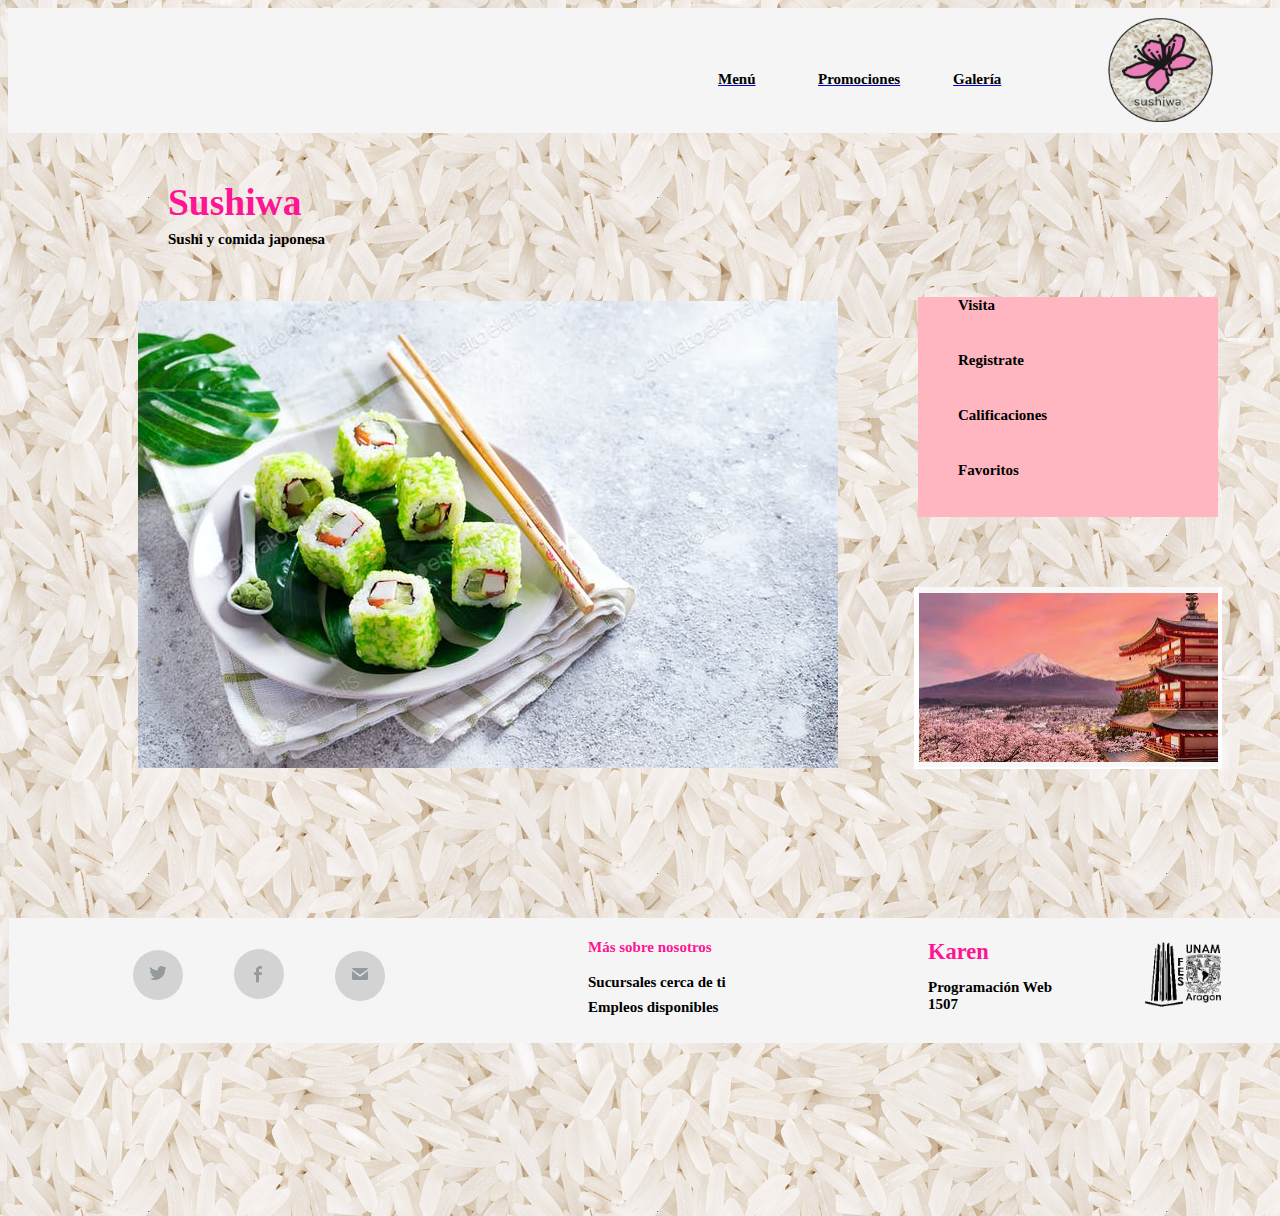
<file: index.html>
<!-- Esta parte corresponde al título de la página y a la creación de la cabeza -->
<!DOCTYPE html>
<html>
	<head>
		<title>Sushiwa</title>
		<link rel="stylesheet" type="text/css" href="estilos.css">
	</head>

<!-- Creación del cuerpo con fondo-->
	<body background="img/fondo.jpg">

<!-- Parte encargada del contenedor y el encabezado para navegar entre las páginas -->
		<div id="contenedor"> 

			<div id="encabezado"></div>

			<div id="logo">
				<img src="img/logo.png">
			</div>
		
			<div id="menuComida">
				<a href="menuComida.html"><h1>Menú</h1></a>
			</div>
		
			<div id="promociones">
				<a href="promociones.html"><h1>Promociones</h1></a>
			</div>

			<div id="galeria">
				<a href="galeria.html"><h1>Galería</h1></a>
			</div>

<!-- Título en grande, subtítulo e imagen principal-->

			<div id="sushiwa">
				<h2>Sushiwa</h2>
			</div>

			<div id="sushiComida">
				<h1>Sushi y comida japonesa</h1>
			</div>

			<div id="inicioImagen">
				<img src="img/inicio.jpg">
			</div>


<!-- Etiquetas de visita, registrate, calificaciones y favoritos, segunda imagen -->
			<div id="visita">
				<h1>Visita</h1>
			</div>

			<div id="registrate">
				<h1>Registrate</h1>
			</div>

			<div id="calificaciones">
				<h1>Calificaciones</h1>
			</div>

			<div id="favoritos">
				<h1>Favoritos</h1>
			</div>

			<div id="rosa">
				<img src="img/rosa.png">
			</div>

<!-- Pie de página -->
			<div id="pie"></div>

			<div id="circuloUno">
			</div>

			<div id="circuloDos">
			</div>

			<div id="circuloTres">
			</div>

			<div id="twitter">
				<img src="img/twitter.png">
			</div>

			<div id="facebook">
				<img src="img/facebook.png">
			</div>

			<div id="gmail">
				<img src="img/gmail.png">
			</div>

			<div id="karen">
				<h2>Karen</h2>
			</div>

			<div id="materia">
				<h1>Programación Web 1507</h1>
			</div>

			<div id="fes">
				<img src="img/fes.png">
			</div>

			<div id="nosotros">
				<h2>Más sobre nosotros</h2>
			</div>
			
			<div id="sucursales">
				<h1>Sucursales cerca de ti</h1>
			</div>

			<div id="empleos">
				<h1>Empleos disponibles</h1>
			</div>

		</div>

	</body>
</file>
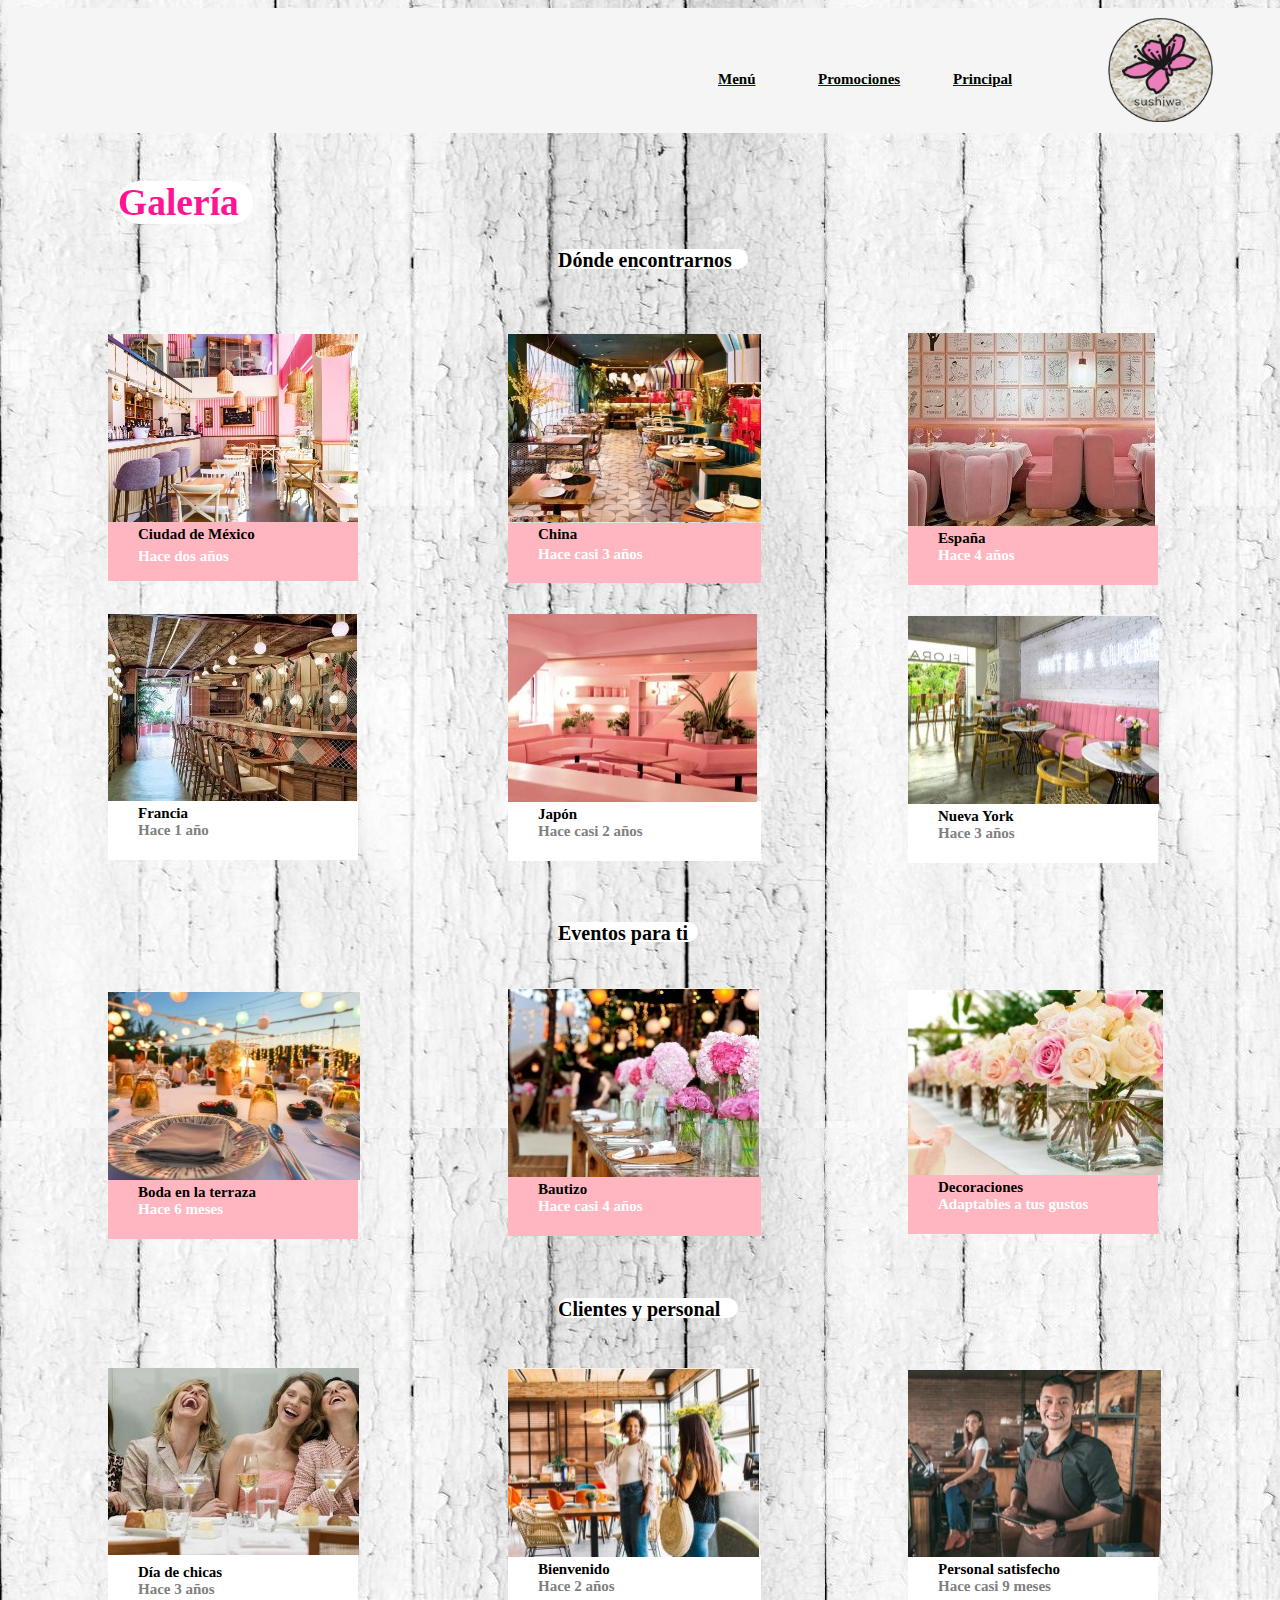
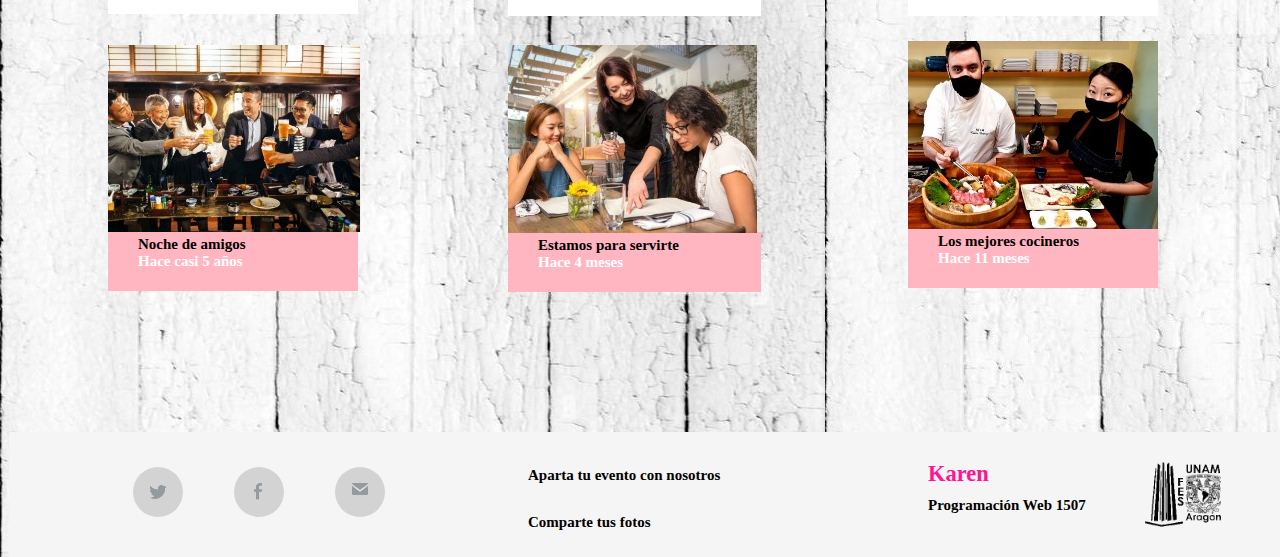
<file: galeria.html>
<!DOCTYPE html>
<html>
		<head>
			<title>Galería Sushiwa</title>
			<link rel="stylesheet" type="text/css" href="estilos.css">
		</head>

		<body background="img/flor.jpg">
			<div id="contenedor">

<!-- encabezado -->
			<div id="encabezado"></div>
				
			<div id="logo">
					<img src="img/logo.png">
		    </div>

		    <div id="menuComida">
				<a href="menuComida.html"><h1>Menú</h1></a>
			</div>
		
			<div id="promociones">
				<a href="promociones.html"><h1>Promociones</h1></a>
			</div>

			<div id="principalTres">
				<a href="index.html"><h1>Principal</h1></a>
			</div>

<!--contenido -->
			<div id="galeriaDos">
				<h2>Galería</h2>
			</div>

			<div id="lugares">
				<h3>Dónde encontrarnos</h3>	
			</div>


			<div id="cdmx">
				<img src="img/l1.jpg">
			</div>

			<div id="cdmxC"></div>

			<div id="cdmxDes">
				<h1>Ciudad de México</h1>
			</div>

			<div id="cdmxFe">
				<h2>Hace dos años</h2>
			</div>


			<div id="chinaImg">
				<img src="img/l2.jpg">
			</div>

			<div id="chinaC"></div>

			<div id="china">
				<h1>China</h1>
			</div>

			<div id="chinaFe">
				<h2>Hace casi 3 años</h2>
			</div>


			<div id="españaImg">
				<img src="img/l3.jpg">
			</div>

			<div id="españaC"></div>

			<div id="españa">
				<h1>España</h1>
			</div>

			<div id="españaFe">
				<h2>Hace 4 años</h2>
			</div>

			

			<div id="francia">
				<img src="img/l4.jpg">
			</div>

			<div id="franciaC"></div>

			<div id="franciaDes">
				<h1>Francia</h1>
			</div>

			<div id="franciaFe">
				<h2>Hace 1 año</h2>
			</div>


			<div id="japonImg">
				<img src="img/l5.jpg">
			</div>

			<div id="japonC"></div>

			<div id="japon">
				<h1>Japón</h1>
			</div>

			<div id="japonFe">
				<h2>Hace casi 2 años</h2>
			</div>


			<div id="yorkImg">
				<img src="img/l6.jpg">
			</div>

			<div id="yorkC"></div>

			<div id="york">
				<h1>Nueva York</h1>
			</div>

			<div id="yorkFe">
				<h2>Hace 3 años</h2>
			</div>


			<div id="eventos">
				<h3>Eventos para ti</h3>	
			</div>


			<div id="bodaImg">
				<img src="img/even1.jpg">
			</div>

			<div id="bodaC"></div>

			<div id="boda">
				<h1>Boda en la terraza</h1>
			</div>

			<div id="bodaFe">
				<h2>Hace 6 meses</h2>
			</div>


			<div id="bautizoImg">
				<img src="img/even2.jpg">
			</div>

			<div id="bautizoC"></div>

			<div id="bautizo">
				<h1>Bautizo</h1>
			</div>

			<div id="bautizoFe">
				<h2>Hace casi 4 años</h2>
			</div>


			<div id="decoracionImg">
				<img src="img/even3.jpg">
			</div>

			<div id="decoracionC"></div>

			<div id="decoracion">
				<h1>Decoraciones</h1>
			</div>

			<div id="decoracionFe">
				<h2>Adaptables a tus gustos</h2>
			</div>


			<div id="clientes">
				<h3>Clientes y personal</h3>	
			</div>


			<div id="chicasImg">
				<img src="img/feli1.jpg">
			</div>

			<div id="chicasC"></div>

			<div id="chicas">
				<h1>Día de chicas</h1>
			</div>

			<div id="chicasFe">
				<h2>Hace 3 años</h2>
			</div>


			<div id="bienvenidoImg">
				<img src="img/feli2.jpg">
			</div>

			<div id="bienvenidoC"></div>

			<div id="bienvenido">
				<h1>Bienvenido</h1>
			</div>

			<div id="bienvenidoFe">
				<h2>Hace 2 años</h2>
			</div>


			<div id="personalImg">
				<img src="img/feli3.jpg">
			</div>

			<div id="personalC"></div>

			<div id="personal">
				<h1>Personal satisfecho</h1>
			</div>

			<div id="personalFe">
				<h2>Hace casi 9 meses</h2>
			</div>


			<div id="nocheImg">
				<img src="img/feli4.jpg">
			</div>

			<div id="nocheC"></div>

			<div id="noche">
				<h1>Noche de amigos</h1>
			</div>

			<div id="nocheFe">
				<h2>Hace casi 5 años</h2>
			</div>


			<div id="servirImg">
				<img src="img/feli5.jpg">
			</div>

			<div id="servirC"></div>

			<div id="servir">
				<h1>Estamos para servirte</h1>
			</div>

			<div id="servirFe">
				<h2>Hace 4 meses</h2>
			</div>


			<div id="cocinaImg">
				<img src="img/feli6.jpg">
			</div>

			<div id="cocinaC"></div>

			<div id="cocina">
				<h1>Los mejores cocineros</h1>
			</div>

			<div id="cocinaFe">
				<h2>Hace 11 meses</h2>
			</div>


<!-- pie de página-->

			<div id="pieCuatro"></div>

		    <div id="circuloDiez">
			</div>

			<div id="circuloOnce">
			</div>

			<div id="circuloDoce">
			</div>

			<div id="twitterCuatro">
				<img src="img/twitter.png">
			</div>

			<div id="facebookCuatro">
				<img src="img/facebook.png">
			</div>

			<div id="gmailCuatro">
				<img src="img/gmail.png">
			</div>

			<div id="aparta">
				<h1>Aparta tu evento con nosotros</h1>
			</div>

			<div id="comparte">
				<h1>Comparte tus fotos</h1>
			</div>

			<div id="karenCuatro">
				<h2>Karen</h2>
			</div>

			<div id="materiaCuatro">
				<h1>Programación Web 1507</h1>
			</div>

			<div id="fesCuatro">
				<img src="img/fes.png">
			</div>



		    </div>
			

		</body>
</file>
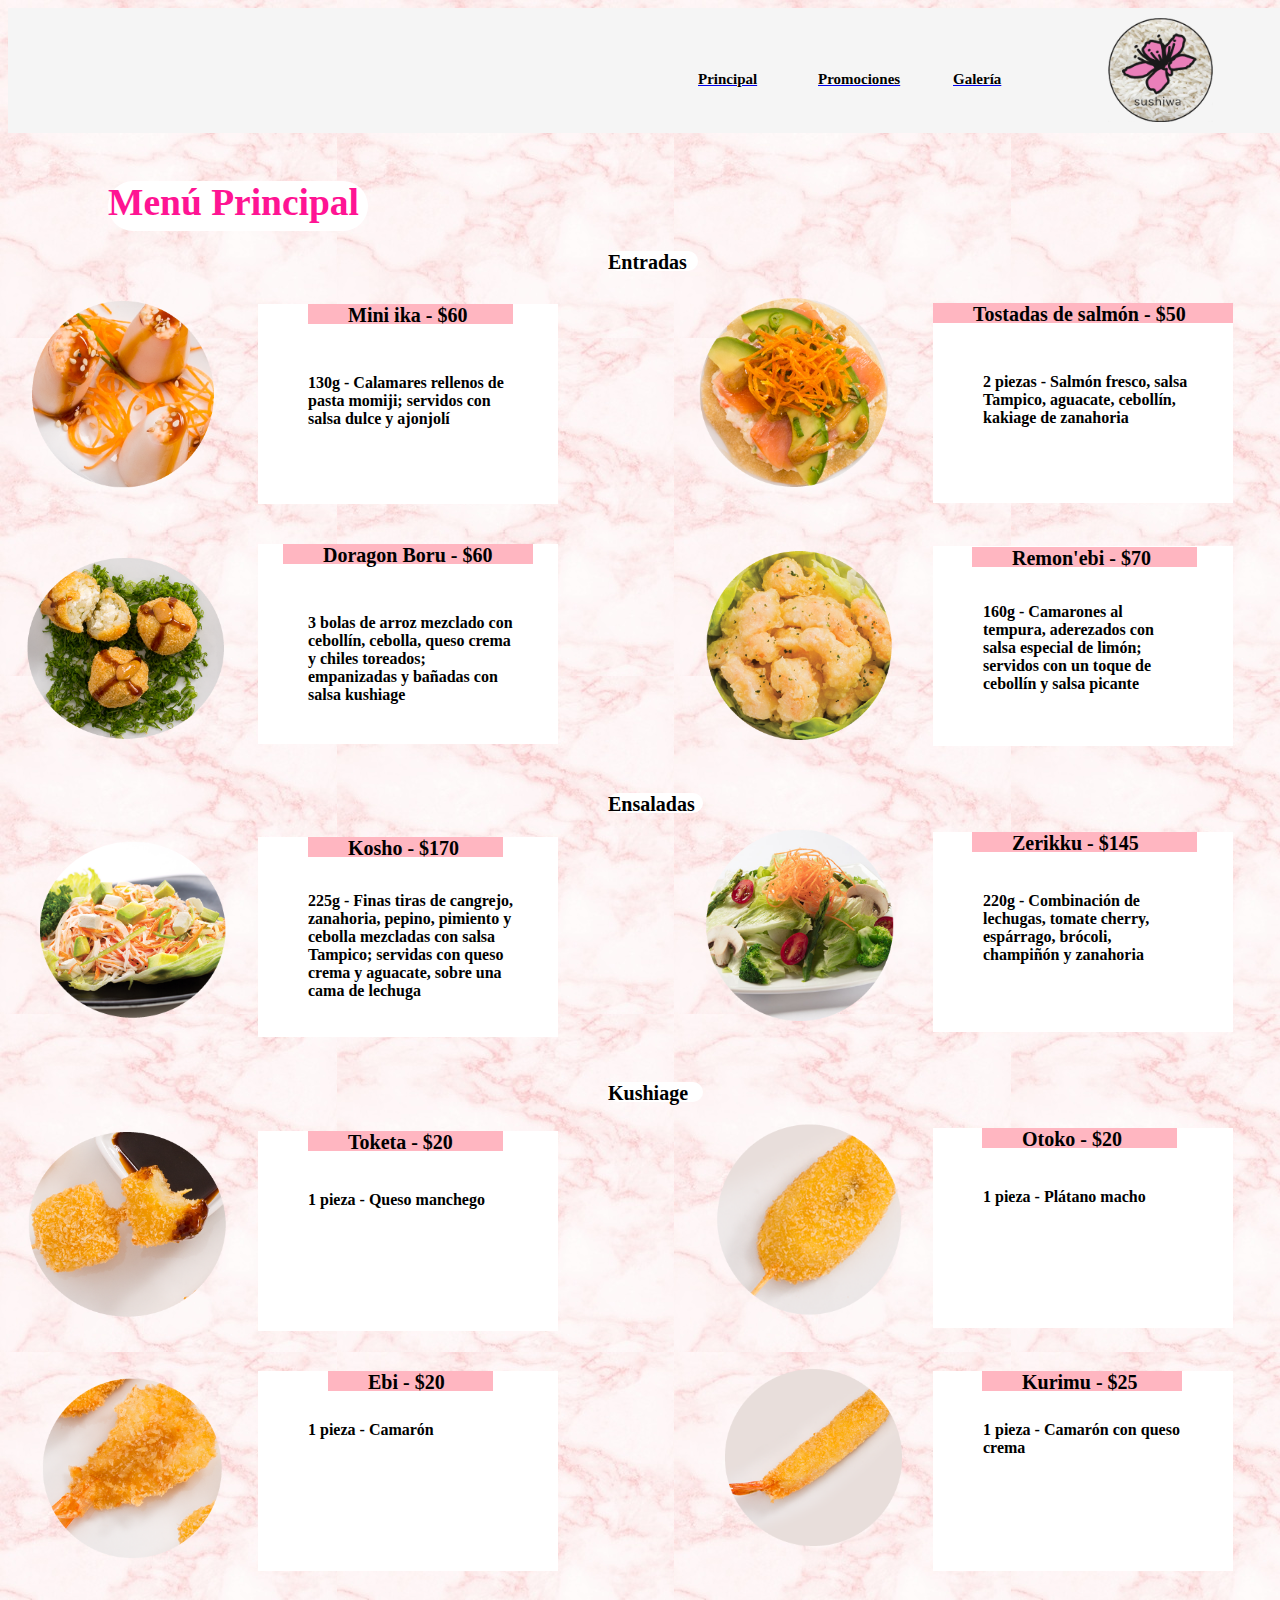
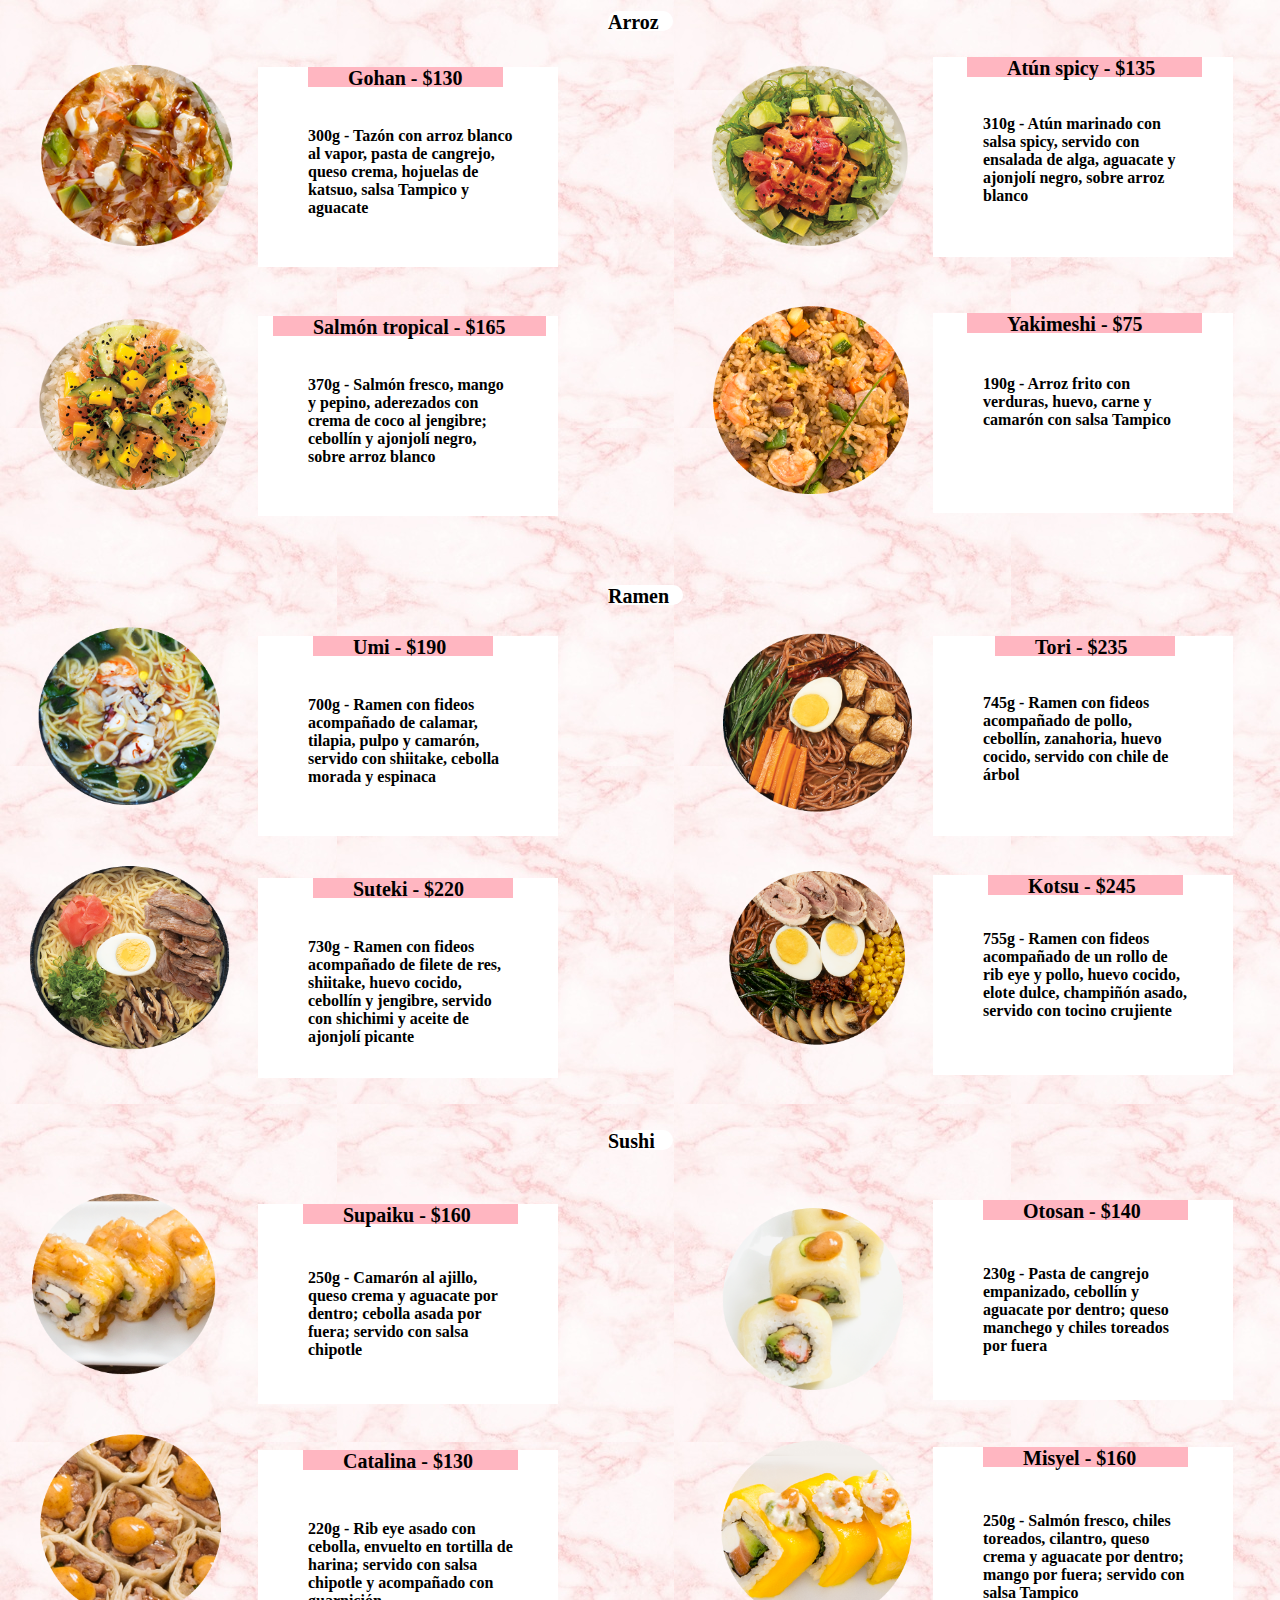
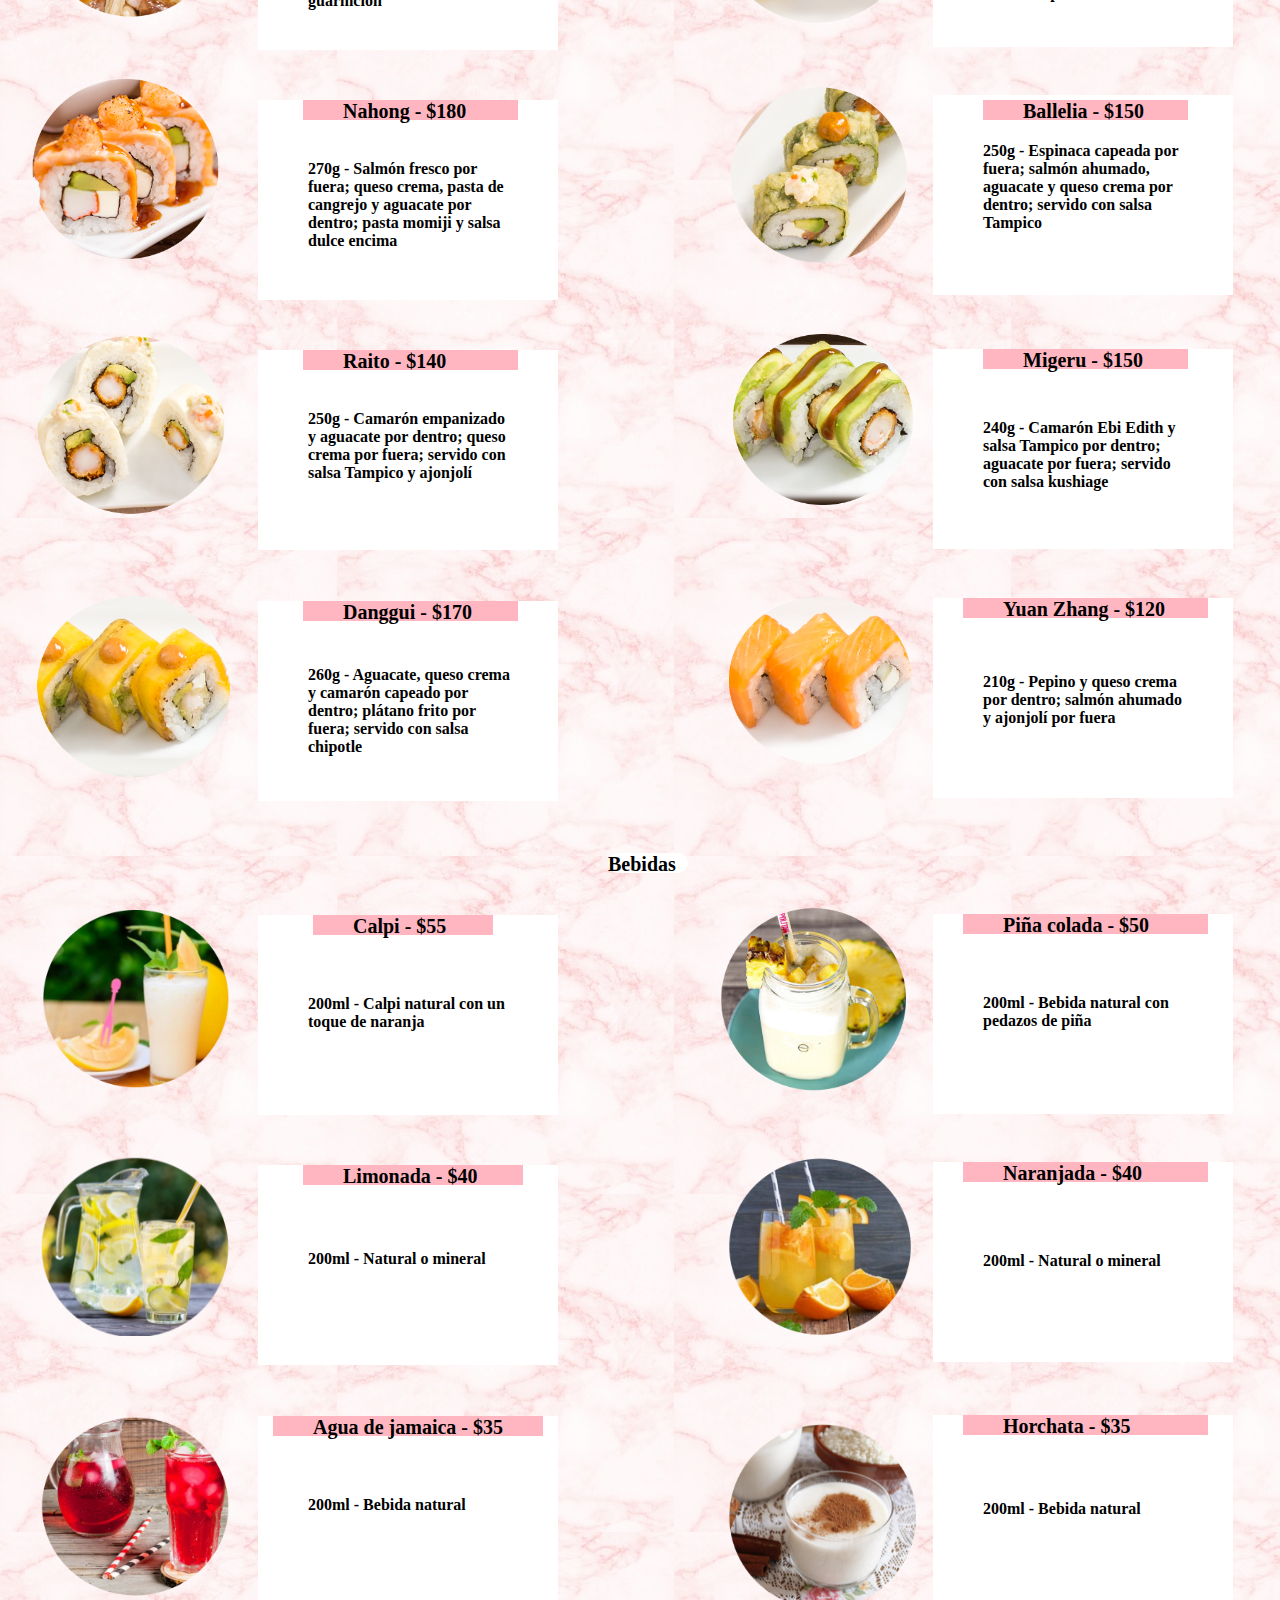
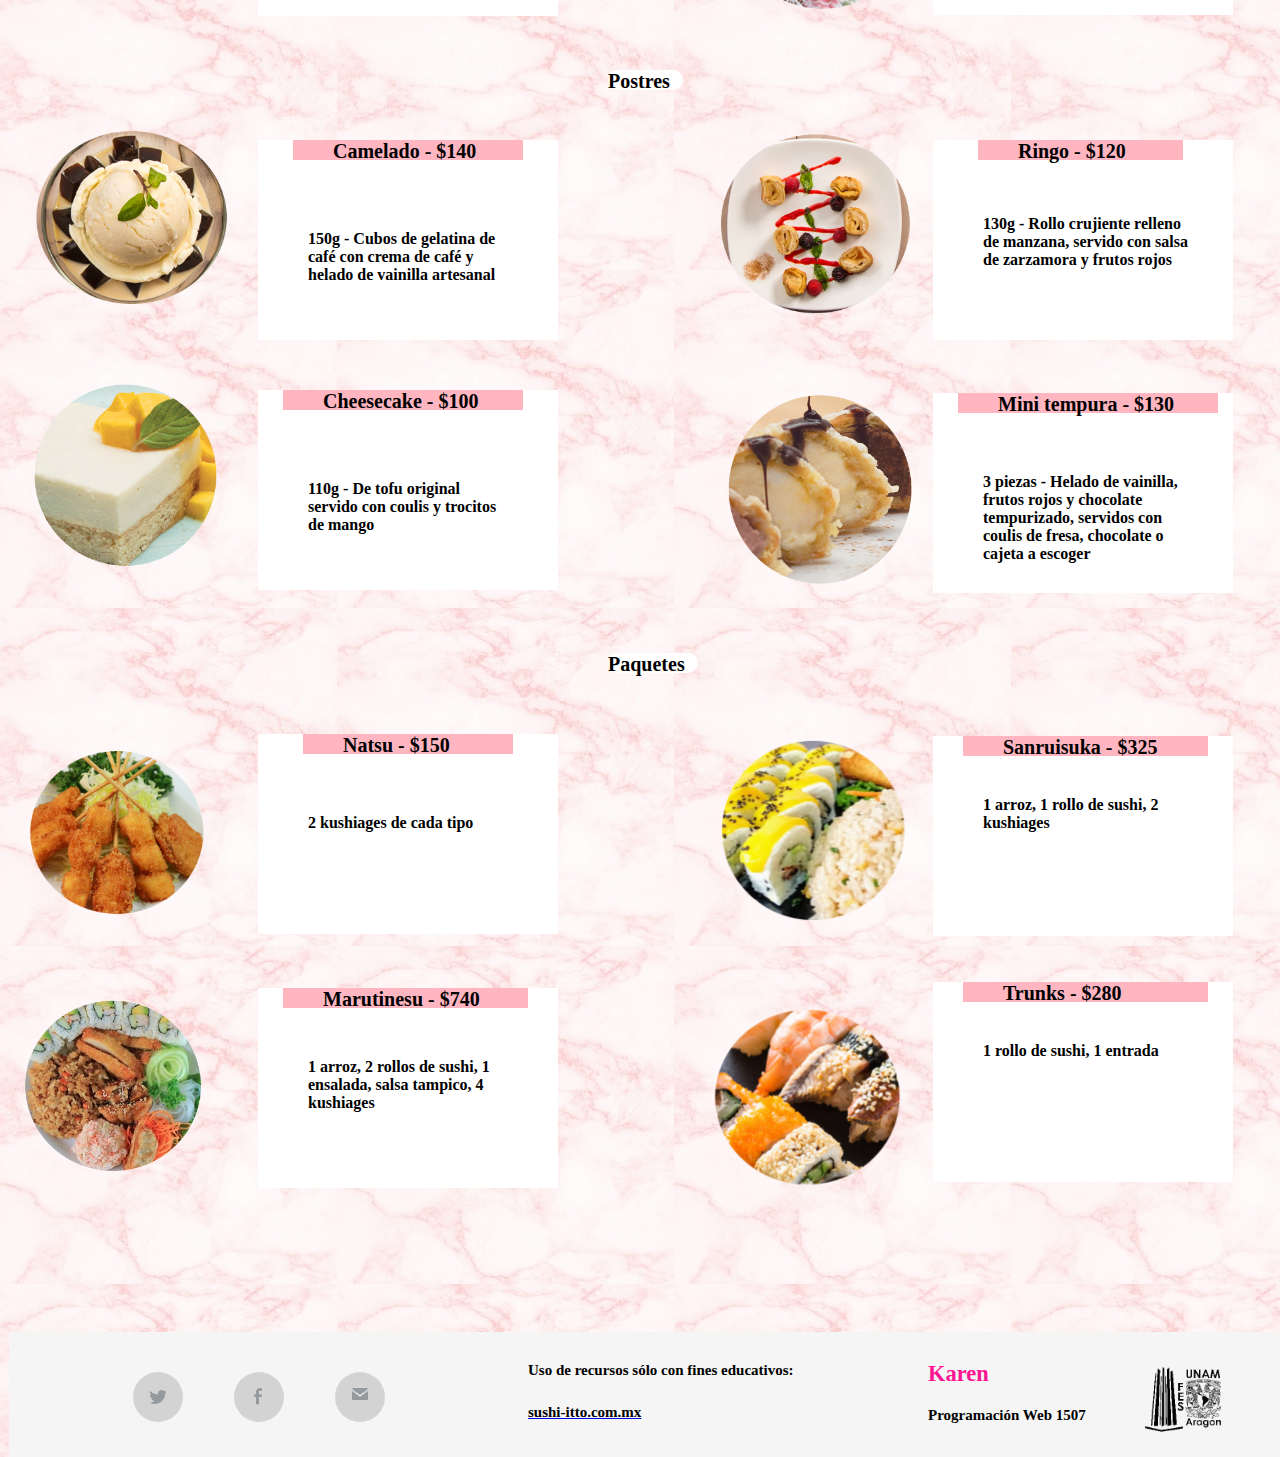
<file: menuComida.html>
<!-- creación de la cabeza, título y vinculación -->
<!DOCTYPE html>
<html>
		<head>
			<title>Menu Sushiwa</title>
			<link rel="stylesheet" type="text/css" href="estilos.css">
		</head>

<!-- cuerpo y encabezado -->
		<body background="img/marmol.jpg">
			<div id="contenedor">

			<div id="encabezado"></div>
				
			<div id="logo">
					<img src="img/logo.png">
		    </div>

		    <div id="principal">
				<a href="index.html"><h1>Principal</h1></a>
			</div>
		
			<div id="promociones">
				<a href="promociones.html"><h1>Promociones</h1></a>
			</div>

			<div id="galeria">
				<a href="galeria.html"><h1>Galería</h1></a>
			</div>


<!-- Listado de todo el menú -->
			<div id="menu">
				<h2>Menú Principal</h2>
			</div>

			<div id="entradas">
				<h3>Entradas</h3>
			</div>


			<div id="ikaImg">
				<img src="img/e1.png">
			</div>

			<div id="cIka">	</div>

			<div id="ika">
				<h4>Mini ika - $60</h4>
			</div>

			<div id="desIka">
				<h5>130g - Calamares rellenos de pasta momiji; servidos con salsa dulce y ajonjolí</h5>
			</div>


			<div id="tostadasImg">
				<img src="img/e2.png">
			</div>

			<div id="cTostadas"></div>

			<div id="tostadas">
				<h4>Tostadas de salmón - $50</h4>
			</div>
		
		    <div id="desTostadas">
		    	<h5>2 piezas - Salmón fresco, salsa Tampico, aguacate, cebollín, kakiage de zanahoria</h5>
		    </div>


		    <div id="doragonImg">
				<img src="img/e3.png">
			</div>

			<div id="cDoragon"></div>

			<div id="doragon">
				<h4>Doragon Boru - $60</h4>
			</div>
		
		    <div id="desDoragon">
		    	<h5>3 bolas de arroz mezclado con cebollín, cebolla, queso crema y chiles toreados; empanizadas y bañadas con salsa kushiage </h5>
		    </div>

			
			<div id="remonImg">
				<img src="img/e4.png">
			</div>

			<div id="cRemon"></div>

			<div id="remon">
				<h4>Remon'ebi - $70</h4>
			</div>
		
		    <div id="desRemon">
		    	<h5>160g - Camarones al tempura, aderezados con salsa especial de limón; servidos con un toque de cebollín y salsa picante</h5>
		    </div>


		    <div id="ensaladas">
				<h3>Ensaladas</h3>
			</div>

			<div id="koshoImg">
				<img src="img/s1.png">
			</div>

			<div id="cKosho"></div>

			<div id="kosho">
				<h4>Kosho - $170</h4>
			</div>
		
		    <div id="desKosho">
		    	<h5>225g - Finas tiras de cangrejo, zanahoria, pepino, pimiento y cebolla mezcladas con salsa Tampico; servidas con queso crema y aguacate, sobre una cama de lechuga </h5>
		    </div>

		    <div id="zerikkuImg">
				<img src="img/s2.png">
			</div>

			<div id="cZerikku"></div>

			<div id="zerikku">
				<h4>Zerikku - $145</h4>
			</div>
		
		    <div id="desZerikku">
		    	<h5>220g - Combinación de lechugas, tomate cherry, espárrago, brócoli, champiñón y zanahoria</h5>
		    </div>


		    <div id="kushiage">
				<h3>Kushiage</h3>
			</div>


			<div id="toketaImg">
				<img src="img/k1.png">
			</div>

			<div id="cToketa"></div>

			<div id="toketa">
				<h4>Toketa - $20</h4>
			</div>
		
		    <div id="desToketa">
		    	<h5>1 pieza - Queso manchego</h5>
		    </div>

		    <div id="otokoImg">
				<img src="img/k2.png">
			</div>

			<div id="cOtoko"></div>

			<div id="otoko">
				<h4>Otoko - $20</h4>
			</div>
		
		    <div id="desOtoko">
		    	<h5>1 pieza - Plátano macho</h5>
		    </div>

		    <div id="ebiImg">
				<img src="img/k3.png">
			</div>

			<div id="cEbi"></div>

			<div id="ebi">
				<h4>Ebi - $20</h4>
			</div>
		
		    <div id="desEbi">
		    	<h5>1 pieza - Camarón</h5>
		    </div>

		     <div id="kurimuImg">
				<img src="img/k4.png">
			</div>

			<div id="cKurimu"></div>

			<div id="kurimu">
				<h4>Kurimu - $25</h4>
			</div>
		
		    <div id="desKurimu">
		    	<h5>1 pieza - Camarón con queso crema</h5>
		    </div>



		    <div id="arroz">
				<h3>Arroz</h3>
			</div>


			<div id="gohanImg">
				<img src="img/a1.png">
			</div>

			<div id="cGohan"></div>

			<div id="gohan">
				<h4>Gohan - $130</h4>
			</div>
		
		    <div id="desGohan">
		    	<h5>300g - Tazón con arroz blanco al vapor, pasta de cangrejo, queso crema, hojuelas de katsuo, salsa Tampico y aguacate</h5>
		    </div>


		   <div id="atunImg">
				<img src="img/a2.png">
			</div>

			<div id="cAtun"></div>

			<div id="atun">
				<h4>Atún spicy - $135</h4>
			</div>
		
		    <div id="desAtun">
		    	<h5>310g - Atún marinado con salsa spicy, servido con ensalada de alga, aguacate y ajonjolí negro, sobre arroz blanco</h5>
		    </div>


		    <div id="salmonImg">
				<img src="img/a3.png">
			</div>

			<div id="cSalmon"></div>

			<div id="salmon">
				<h4>Salmón tropical - $165</h4>
			</div>
		
		    <div id="desSalmon">
		    	<h5>370g - Salmón fresco, mango y pepino, aderezados con crema de coco al jengibre; cebollín y ajonjolí negro, sobre arroz blanco</h5>
		    </div>


		    <div id="yakimeshiImg">
				<img src="img/a4.png">
			</div>

			<div id="cYakimeshi"></div>

			<div id="yakimeshi">
				<h4>Yakimeshi - $75</h4>
			</div>
		
		    <div id="desYakimeshi">
		    	<h5>190g - Arroz frito con verduras, huevo, carne y camarón con salsa Tampico</h5>
		    </div>



		    <div id="ramen">
				<h3>Ramen</h3>
			</div>

			<div id="umiImg">
				<img src="img/r1.png">
			</div>

			<div id="cUmi"></div>

			<div id="umi">
				<h4>Umi - $190</h4>
			</div>
		
		    <div id="desUmi">
		    	<h5>700g - Ramen con fideos acompañado de calamar, tilapia, pulpo y camarón, servido con shiitake, cebolla morada y espinaca</h5>
		    </div>


		    <div id="toriImg">
				<img src="img/r2.png">
			</div>

			<div id="cTori"></div>

			<div id="tori">
				<h4>Tori - $235</h4>
			</div>
		
		    <div id="desTori">
		    	<h5>745g - Ramen con fideos acompañado de pollo, cebollín, zanahoria, huevo cocido, servido con chile de árbol</h5>
		    </div>


		    <div id="sutekiImg">
				<img src="img/r3.png">
			</div>

			<div id="cSuteki"></div>

			<div id="suteki">
				<h4>Suteki - $220</h4>
			</div>
		
		    <div id="desSuteki">
		    	<h5>730g - Ramen con fideos  acompañado de filete de res, shiitake, huevo cocido, cebollín y jengibre, servido con shichimi y aceite de ajonjolí picante</h5>
		    </div>


		    <div id="kotsuImg">
				<img src="img/r4.png">
			</div>

			<div id="cKotsu"></div>

			<div id="kotsu">
				<h4>Kotsu - $245</h4>
			</div>
		
		    <div id="desKotsu">
		    	<h5>755g - Ramen con fideos acompañado de un rollo de rib eye y pollo, huevo cocido, elote dulce, champiñón asado, servido con tocino crujiente</h5>
		    </div>



		    <div id="sushi">
				<h3>Sushi</h3>
			</div>


			<div id="supaikuImg">
				<img src="img/su1.png">
			</div>

			<div id="cSupaiku"></div>

			<div id="supaiku">
				<h4>Supaiku - $160</h4>
			</div>
		
		    <div id="desSupaiku">
		    	<h5>250g - Camarón al ajillo, queso crema y aguacate por dentro; cebolla asada por fuera; servido con salsa chipotle</h5>
		    </div>


		    <div id="otosanImg">
				<img src="img/su2.png">
			</div>

			<div id="cOtosan"></div>

			<div id="otosan">
				<h4>Otosan - $140</h4>
			</div>
		
		    <div id="desOtosan">
		    	<h5>230g - Pasta de cangrejo empanizado, cebollín y aguacate por dentro; queso manchego y chiles toreados por fuera</h5>
		    </div>


		    <div id="catalinaImg">
				<img src="img/su3.png">
			</div>

			<div id="cCatalina"></div>

			<div id="catalina">
				<h4>Catalina - $130</h4>
			</div>
		
		    <div id="desCatalina">
		    	<h5>220g - Rib eye asado con cebolla, envuelto en tortilla de harina; servido con salsa chipotle y acompañado con guarnición</h5>
		    </div>


		    <div id="misyelImg">
				<img src="img/su4.png">
			</div>

			<div id="cMisyel"></div>

			<div id="misyel">
				<h4>Misyel - $160</h4>
			</div>
		
		    <div id="desMisyel">
		    	<h5>250g - Salmón fresco, chiles toreados, cilantro, queso crema y aguacate por dentro; mango por fuera; servido con salsa Tampico</h5>
		    </div>

  
			<div id="nahongImg">
				<img src="img/su5.png">
			</div>

			<div id="cNahong"></div>

			<div id="nahong">
				<h4>Nahong - $180</h4>
			</div>
		
		    <div id="desNahong">
		    	<h5>270g - Salmón fresco por fuera; queso crema, pasta de cangrejo y aguacate por dentro; pasta momiji y salsa dulce encima</h5>
		    </div>


		    <div id="balleliaImg">
				<img src="img/su6.png">
			</div>

			<div id="cBallelia"></div>

			<div id="ballelia">
				<h4>Ballelia - $150</h4>
			</div>
		
		    <div id="desBallelia">
		    	<h5>250g - Espinaca capeada por fuera; salmón ahumado, aguacate y queso crema por dentro; servido con salsa Tampico</h5>
		    </div>


		    <div id="raitoImg">
				<img src="img/su7.png">
			</div>

			<div id="cRaito"></div>

			<div id="raito">
				<h4>Raito - $140</h4>
			</div>
		
		    <div id="desRaito">
		    	<h5>250g - Camarón empanizado y aguacate por dentro; queso crema por fuera; servido con salsa Tampico y ajonjolí </h5>
		    </div>


		    <div id="migeruImg">
				<img src="img/su8.png">
			</div>

			<div id="cMigeru"></div>

			<div id="migeru">
				<h4>Migeru - $150</h4>
			</div>
		
		    <div id="desMigeru">
		    	<h5>240g - Camarón Ebi Edith y salsa Tampico por dentro; aguacate por fuera; servido con salsa kushiage</h5>
		    </div>


		    <div id="dangguiImg">
				<img src="img/su9.png">
			</div>

			<div id="cDanggui"></div>

			<div id="danggui">
				<h4>Danggui - $170</h4>
			</div>
		
		    <div id="desDanggui">
		    	<h5>260g - Aguacate, queso crema y camarón capeado por dentro; plátano frito por fuera; servido con salsa chipotle</h5>
		    </div>


		    <div id="yuanImg">
				<img src="img/su10.png">
			</div>

			<div id="cYuan"></div>

			<div id="yuan">
				<h4>Yuan Zhang - $120</h4>
			</div>
		
		    <div id="desYuan">
		    	<h5>210g - Pepino y queso crema por dentro; salmón ahumado y ajonjolí por fuera</h5>
		    </div>



		    <div id="bebidas">
				<h3>Bebidas</h3>
			</div>

			<div id="calpiImg">
				<img src="img/b1.png">
			</div>

			<div id="cCalpi"></div>

			<div id="calpi">
				<h4>Calpi - $55</h4>
			</div>
		
		    <div id="desCalpi">
		    	<h5>200ml - Calpi natural con un toque de naranja</h5>
		    </div>


		    <div id="piñaImg">
				<img src="img/b2.png">
			</div>

			<div id="cPiña"></div>

			<div id="piña">
				<h4>Piña colada - $50</h4>
			</div>
		
		    <div id="desPiña">
		    	<h5>200ml - Bebida natural con pedazos de piña</h5>
		    </div>


		    <div id="limonadaImg">
				<img src="img/b3.png">
			</div>

			<div id="cLimonada"></div>

			<div id="limonada">
				<h4>Limonada - $40</h4>
			</div>
		
		    <div id="desLimonada">
		    	<h5>200ml - Natural o mineral</h5>
		    </div>


		    <div id="naranjadaImg">
				<img src="img/b4.png">
			</div>

			<div id="cNaranjada"></div>

			<div id="naranjada">
				<h4>Naranjada - $40</h4>
			</div>
		
		    <div id="desNaranjada">
		    	<h5>200ml - Natural o mineral</h5>
		    </div>


			<div id="jamaicaImg">
				<img src="img/b5.png">
			</div>

			<div id="cJamaica"></div>

			<div id="jamaica">
				<h4>Agua de jamaica - $35</h4>
			</div>
		
		    <div id="desJamaica">
		    	<h5>200ml - Bebida natural</h5>
		    </div>


		    <div id="horchataImg">
				<img src="img/b6.png">
			</div>

			<div id="cHorchata"></div>

			<div id="horchata">
				<h4>Horchata - $35</h4>
			</div>
		
		    <div id="desHorchata">
		    	<h5>200ml - Bebida natural</h5>
		    </div>



		    <div id="postres">
				<h3>Postres</h3>
			</div>


			<div id="cameladoImg">
				<img src="img/p1.png">
			</div>

			<div id="cCamelado"></div>

			<div id="camelado">
				<h4>Camelado - $140</h4>
			</div>
		
		    <div id="desCamelado">
		    	<h5>150g - Cubos de gelatina de café con crema de café y helado de vainilla artesanal</h5>
		    </div>


		    <div id="ringoImg">
				<img src="img/p2.png">
			</div>

			<div id="cRingo"></div>

			<div id="ringo">
				<h4>Ringo - $120</h4>
			</div>
		
		    <div id="desRingo">
		    	<h5>130g - Rollo crujiente relleno de manzana, servido con salsa de zarzamora y frutos rojos</h5>
		    </div>


		    <div id="cheeseImg">
				<img src="img/p3.png">
			</div>

			<div id="cCheese"></div>

			<div id="cheese">
				<h4>Cheesecake - $100</h4>
			</div>
		
		    <div id="desCheese">
		    	<h5>110g - De tofu original servido con coulis y trocitos de mango</h5>
		    </div>


		    <div id="miniImg">
				<img src="img/p4.png">
			</div>

			<div id="cMini"></div>

			<div id="mini">
				<h4>Mini tempura - $130</h4>
			</div>
		
		    <div id="desMini">
		    	<h5>3 piezas - Helado de vainilla, frutos rojos y chocolate tempurizado, servidos con coulis de fresa, chocolate o cajeta a escoger</h5>
		    </div>


		    <div id="paquetes">
				<h3>Paquetes</h3>
			</div>


			<div id="natsuImg">
				<img src="img/pa1.png">
			</div>

			<div id="cNatsu"></div>

			<div id="natsu">
				<h4>Natsu - $150</h4>
			</div>
		
		    <div id="desNatsu">
		    	<h5>2 kushiages de cada tipo</h5>
		    </div>


		    <div id="sanruisuImg">
				<img src="img/pa2.png">
			</div>

			<div id="cSanruisu"></div>

			<div id="sanruisu">
				<h4>Sanruisuka - $325</h4>
			</div>
		
		    <div id="desSanruisu">
		    	<h5>1 arroz, 1 rollo de sushi, 2 kushiages</h5>
		    </div>


		    <div id="marutinesuImg">
				<img src="img/pa3.png">
			</div>

			<div id="cMarutinesu"></div>

			<div id="marutinesu">
				<h4>Marutinesu - $740</h4>
			</div>
		
		    <div id="desMarutinesu">
		    	<h5>1 arroz, 2 rollos de sushi, 1 ensalada, salsa tampico, 4 kushiages</h5>
		    </div>

		    <div id="trunksImg">
				<img src="img/pa4.png">
			</div>

			<div id="cTrunks"></div>

			<div id="trunks">
				<h4>Trunks - $280</h4>
			</div>
		
		    <div id="desTrunks">
		    	<h5>1 rollo de sushi, 1 entrada</h5>
		    </div>

<!-- Pie de página -->

		    <div id="pieDos"></div>

		    <div id="circuloCuatro">
			</div>

			<div id="circuloCinco">
			</div>

			<div id="circuloSeis">
			</div>

			<div id="twitterDos">
				<img src="img/twitter.png">
			</div>

			<div id="facebookDos">
				<img src="img/facebook.png">
			</div>

			<div id="gmailDos">
				<img src="img/gmail.png">
			</div>

			<div id="uso">
				<h1>Uso de recursos sólo con fines educativos:</h1>
			</div>

			<div id="itto">
				<a href="https://www.sushi-itto.com.mx/"><h1>sushi-itto.com.mx</h1></a>
			</div>

			<div id="karenDos">
				<h2>Karen</h2>
			</div>

			<div id="materiaDos">
				<h1>Programación Web 1507</h1>
			</div>

			<div id="fesDos">
				<img src="img/fes.png">
			</div>


		    </div>
			

		</body>
</file>
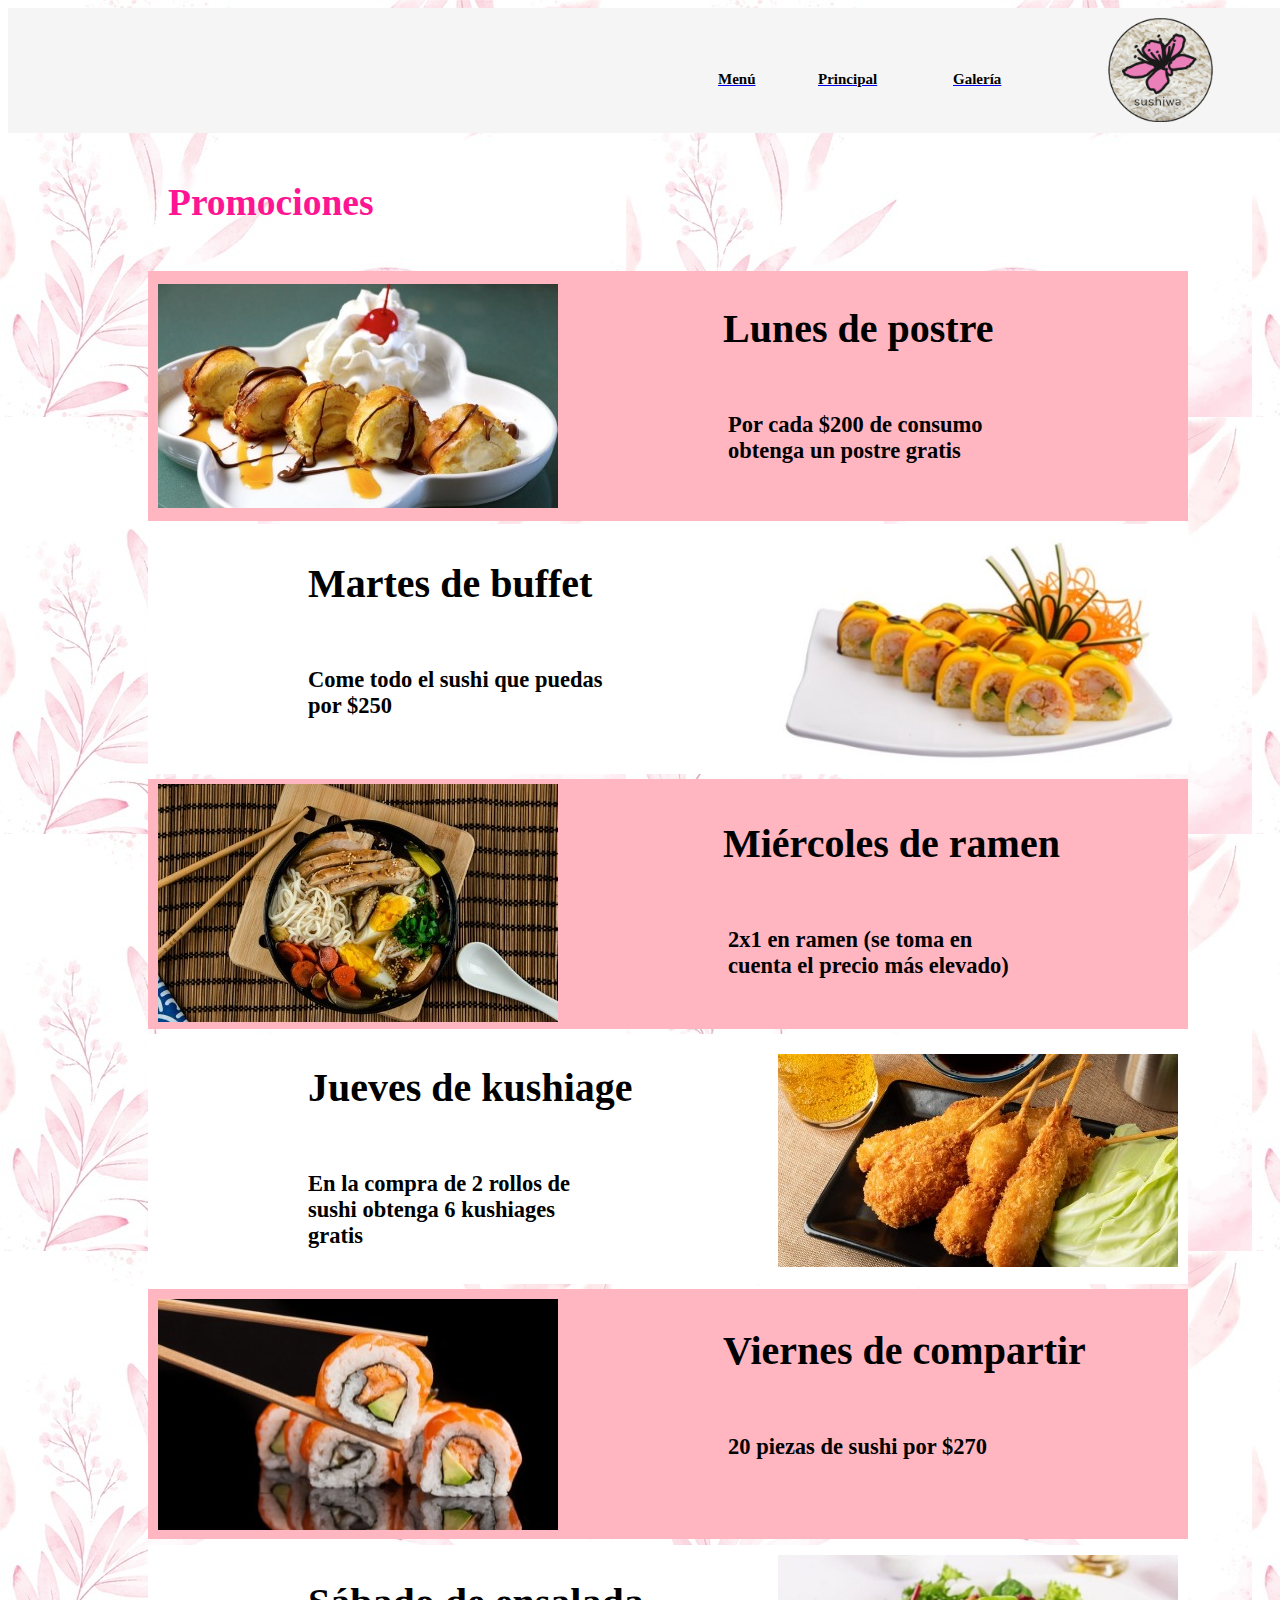
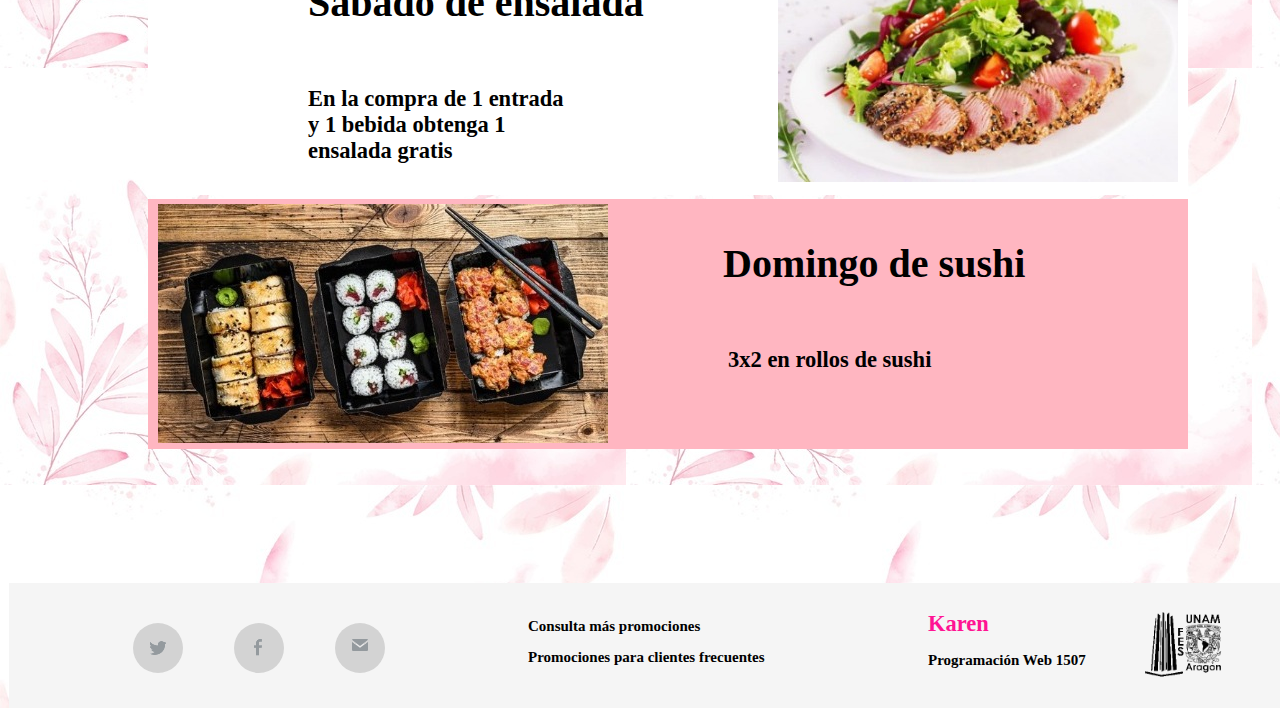
<file: promociones.html>
<!-- tiutlo, fondo-->
<!DOCTYPE html>
<html>
		<head>
			<title>Promociones Sushiwa</title>
			<link rel="stylesheet" type="text/css" href="estilos.css">
		</head>

		<body background="img/hojas.jpg">

<!--encaBEZADO-->			
			<div id="contenedor">

			<div id="encabezado"></div>
				
			<div id="logo">
					<img src="img/logo.png">
		    </div>

		    <div id="menuComida">
				<a href="menuComida.html"><h1>Menú</h1></a>
			</div>
		
			<div id="principalDos">
				<a href="index.html"><h1>Principal</h1></a>
			</div>

			<div id="galeria">
				<a href="galeria.html"><h1>Galería</h1></a>
			</div>


			<div id="promocionesDos">
				<h2>Promociones</h2>
			</div>

			<div id="cLunes"></div>

			<div id="lunesImg">
				<img src="img/pr1.jpg">
			</div>

			<div id="lunes">
				<h6>Lunes de postre</h6>
			</div>

			<div id="lunesDes">
				<h2>Por cada $200 de consumo obtenga un postre gratis</h2>
			</div>


			<div id="cMartes"></div>

			<div id="martesImg">
				<img src="img/pr2.jpg">
			</div>

			<div id="martes">
				<h6>Martes de buffet</h6>
			</div>

			<div id="martesDes">
				<h2>Come todo el sushi que puedas por $250</h2>
			</div>


			<div id="cMiercoles"></div>

			<div id="miercolesImg">
				<img src="img/pr3.jpg">
			</div>

			<div id="miercoles">
				<h6>Miércoles de ramen</h6>
			</div>

			<div id="miercolesDes">
				<h2>2x1 en ramen (se toma en cuenta el precio más elevado)</h2>
			</div>


			<div id="cJueves"></div>

			<div id="juevesImg">
				<img src="img/pr4.jpg">
			</div>

			<div id="jueves">
				<h6>Jueves de kushiage</h6>
			</div>

			<div id="juevesDes">
				<h2>En la compra de 2 rollos de sushi obtenga 6 kushiages gratis</h2>
			</div>


			<div id="cViernes"></div>

			<div id="viernesImg">
				<img src="img/pr5.jpg">
			</div>

			<div id="viernes">
				<h6>Viernes de compartir</h6>
			</div>

			<div id="viernesDes">
				<h2>20 piezas de sushi por $270</h2>
			</div>


			<div id="cSabado"></div>

			<div id="sabadoImg">
				<img src="img/pr6.jpg">
			</div>

			<div id="sabado">
				<h6>Sábado de ensalada</h6>
			</div>

			<div id="sabadoDes">
				<h2>En la compra de 1 entrada y 1 bebida obtenga 1 ensalada gratis</h2>
			</div>


			<div id="cDomingo"></div>

			<div id="domingoImg">
				<img src="img/pr7.jpg">
			</div>

			<div id="domingo">
				<h6>Domingo de sushi</h6>
			</div>

			<div id="domingoDes">
				<h2>3x2 en rollos de sushi</h2>
			</div>

<!-- pie de página -->
			<div id="pieTres"></div>

		    <div id="circuloSiete">
			</div>

			<div id="circuloOcho">
			</div>

			<div id="circuloNueve">
			</div>

			<div id="twitterTres">
				<img src="img/twitter.png">
			</div>

			<div id="facebookTres">
				<img src="img/facebook.png">
			</div>

			<div id="gmailTres">
				<img src="img/gmail.png">
			</div>

			<div id="mas">
				<h1>Consulta más promociones</h1>
			</div>

			<div id="frecuentes">
				<h1>Promociones para clientes frecuentes</h1>
			</div>

			<div id="karenTres">
				<h2>Karen</h2>
			</div>

			<div id="materiaTres">
				<h1>Programación Web 1507</h1>
			</div>

			<div id="fesTres">
				<img src="img/fes.png">
			</div>



		    </div>
			

		</body>
</file>
<file: estilos.css>
div#contenedor{
	background-color: transparent;
	width: 1300px;
	height: 1200px;
	margin: auto;
}

div#encabezado{
	background-color: whitesmoke;
	width: all;
	height: 125px;
	display: flex;
}

div#logo{
	margin: -115px 1100px;
}

h1{
	color: black;
	font-size: 15px;
	margin: 40px;
}

h1:hover{
	color: deeppink;
}

div#menuComida{
	background-color: transparent;
	width: 70px;
	height: 20px;
	margin: 60px 670px;
}

div#promociones{
	background-color: transparent;
	width: 70px;
	height: 20px;
	margin: -80px 770px;
}

div#galeria{
	background-color: transparent;
	width: 70px;
	height: 20px;
	margin: 60px 905px;
}

div#sushiwa{
	background-color:transparent;
	width: 145px;
	height: 50px;
	margin: 90px 160px;
	color: deeppink;
	font-size: 25px;
}

div#sushiComida{
	background-color:transparent;
	width: 250px;
	height: 20px;
	margin: -90px 120px;
}

div#inicioImagen{
	margin: 140px 130px;
}

div#visita{
	background-color: lightpink;
	width: 300px;
	height: 55px;
	margin: -615px 910px;
}


div#visita:hover{
	background-color: whitesmoke;
}


div#registrate{
	background-color: lightpink;
	width: 300px;
	height: 55px;
	margin: 615px 910px;
}

div#registrate:hover{
	background-color: whitesmoke;
}

div#calificaciones{
	background-color: lightpink;
	width: 300px;
	height: 55px;
	margin: -615px 910px;
}

div#calificaciones:hover{
	background-color: whitesmoke;
}


div#favoritos{
	background-color: lightpink;
	width: 300px;
	height: 55px;
	margin: 615px 910px;
}

div#favoritos:hover{
	background-color: whitesmoke;
}

div#rosa{
	margin: -545px 906px;
}

div#pie{
	background-color: whitesmoke;
	width: 1300px;
	height: 125px;
	margin: 690px 1px;
}

div#circuloUno{
	background-color: lightgrey;
	width: 50px;
	height: 50px;
	display: flex;	
	margin: -783px 125px;
	border-radius: 200px 200px 200px 200px;
-moz-border-radius: 200px 200px 200px 200px;
-webkit-border-radius: 200px 200px 200px 200px;
border: 7px none #000000;
}

div#circuloUno:hover{
	background-color: deeppink;
}

div#circuloDos{
	background-color: lightgrey;
	width: 50px;
	height: 50px;
	display: flex;	
	margin: 732px 226px;
	border-radius: 200px 200px 200px 200px;
-moz-border-radius: 200px 200px 200px 200px;
-webkit-border-radius: 200px 200px 200px 200px;
border: 7px none #000000;
}

div#circuloDos:hover{
	background-color: deeppink;
}

div#circuloTres{
	background-color: lightgrey;
	width: 50px;
	height: 50px;
	display: flex;	
	margin: -780px 327px;
	border-radius: 200px 200px 200px 200px;
-moz-border-radius: 200px 200px 200px 200px;
-webkit-border-radius: 200px 200px 200px 200px;
border: 7px none #000000;
}

div#circuloTres:hover{
	background-color: deeppink;
}

div#twitter{
	margin: 737px 137px;
	width: 50px;
	height: 50px;
}

div#facebook{
	margin: -785px 238px;
	width: 50px;
	height: 50px;
}

div#gmail{
	margin: 737px 342px;
	width: 50px;
	height: 50px;
}

div#nosotros{
	width: 180px;
	height: 30px;
	margin: 860px 580px;
	color: deeppink;
	font-size: 10px;
}

div#sucursales{
	background-color:whitesmoke;
	width: 230px;
	height: 30px;
	margin: -855px 540px;
}

div#empleos{
	background-color:whitesmoke;
	width: 230px;
	height: 30px;
	margin: 850px 540px;
}

div#karen{
	background-color:whitesmoke;
	width: 130px;
	height: 50px;
	margin: -810px 920px;
	color: deeppink;
	font-size: 15px;
}

div#materia{
	background-color:whitesmoke;
	width: 230px;
	height: 50px;
	margin: 800px 880px;
}

div#fes{
	margin: -900px 1130px;
	width: 50px;
	height: 50px;
}






div#principal{
	background-color: transparent;
	width: 70px;
	height: 20px;
	margin: 60px 650px;
}

div#menu{
	background-color:white;
	width: 260px;
	height: 50px;
	margin: 90px 100px;
	color: deeppink;
	font-size: 25px;
	border-radius: 50px 50px 50px 50px;
-moz-border-radius: 50px 50px 50px 50px;
-webkit-border-radius: 50px 50px 50px 50px;
border: 0px solid #000000;
}

h3{
	color: black;
	font-size: 20px;
}

 

div#entradas{
	background-color:white;
	width: 90px;
	height: 20px;
	margin: -70px 600px;
	border-radius: 50px 50px 50px 50px;
-moz-border-radius: 50px 50px 50px 50px;
-webkit-border-radius: 50px 50px 50px 50px;
border: 0px solid #000000;
}

div#ikaImg{
	margin: 75px -10px;
}

div#cIka{
	background-color: white;
	width: 300px;
	height: 200px;
	margin: -280px 250px;
}

h4{
	color: black;
	font-size: 20px;
	margin: 40px;
}

div#ika{
	background-color: lightpink;
	width: 205px;
	height: 20px;
	margin: 80px 300px;
}

h5{
	color: black;
	font-size: 16px;
}

div#desIka{
	background-color: white;
	width: 205px;
	height: 100px;
	margin: -30px 300px;
}

div#tostadasImg{
	margin: -202px 650px;
}

div#cTostadas{
	background-color: white;
	width: 300px;
	height: 200px;
	margin: -219px 925px;
}

div#tostadas{
	background-color: lightpink;
	width: 300px;
	height: 20px;
	margin: -240px 925px;
}

div#desTostadas{
	background-color: white;
	width: 205px;
	height: 100px;
	margin: 290px 975px;
}

div#doragonImg{
	margin: -220px -10px;
}

div#cDoragon{
	background-color: white;
	width: 300px;
	height: 200px;
	margin: 0px 250px;
}

div#doragon{
	background-color: lightpink;
	width: 250px;
	height: 20px;
	margin: -240px 275px;
}


div#desDoragon{
	background-color: white;
	width: 205px;
	height: 100px;
	margin: 290px 300px;
}

div#remonImg{
	margin: -480px 670px;
}

div#cRemon{
	background-color: white;
	width: 300px;
	height: 200px;
	margin: 255px 925px;
}

div#remon{
	background-color: lightpink;
	width: 225px;
	height: 20px;
	margin: -454px 964px;
}

div#desRemon{
	background-color: white;
	width: 205px;
	height: 100px;
	margin: 490px 975px;
}

div#ensaladas{
	background-color:white;
	width: 95px;
	height: 20px;
	margin: -400px 600px;
	border-radius: 50px 50px 50px 50px;
-moz-border-radius: 50px 50px 50px 50px;
-webkit-border-radius: 50px 50px 50px 50px;
border: 0px solid #000000;
}

div#koshoImg{
	margin: 400px -20px;
}

div#cKosho{
	background-color: white;
	width: 300px;
	height: 200px;
	margin: -645px 250px;
}

div#kosho{
	background-color: lightpink;
	width: 195px;
	height: 20px;
	margin: 445px 300px;
}


div#desKosho{
	background-color: white;
	width: 205px;
	height: 100px;
	margin: -410px 300px;
}

div#zerikkuImg{
	margin: 210px 645px;
}

div#cZerikku{
	background-color: white;
	width: 300px;
	height: 200px;
	margin: -430px 925px;
}

div#zerikku{
	background-color: lightpink;
	width: 225px;
	height: 20px;
	margin: 230px 964px;
}

div#desZerikku{
	background-color: white;
	width: 205px;
	height: 100px;
	margin: -190px 975px;
}


div#kushiage{
	background-color:white;
	width: 95px;
	height: 20px;
	margin: 280px 600px;
	border-radius: 50px 50px 50px 50px;
-moz-border-radius: 50px 50px 50px 50px;
-webkit-border-radius: 50px 50px 50px 50px;
border: 0px solid #000000;
}

div#toketaImg{
	margin: -280px -5px;
}

div#cToketa{
	background-color: white;
	width: 300px;
	height: 200px;
	margin: 70px 250px;
}

div#toketa{
	background-color: lightpink;
	width: 195px;
	height: 20px;
	margin: -270px 300px;
}


div#desToketa{
	background-color: white;
	width: 205px;
	height: 100px;
	margin: 310px 300px;
}

div#otokoImg{
	margin: -510px 670px;
}

div#cOtoko{
	background-color: white;
	width: 300px;
	height: 200px;
	margin: 300px 925px;
}

div#otoko{
	background-color: lightpink;
	width: 195px;
	height: 20px;
	margin: -500px 974px;
}

div#desOtoko{
	background-color: white;
	width: 205px;
	height: 100px;
	margin: 540px 975px;
}

div#ebiImg{
	margin: -470px -5px;
}

div#cEbi{
	background-color: white;
	width: 300px;
	height: 200px;
	margin: 250px 250px;
}

div#ebi{
	background-color: lightpink;
	width: 165px;
	height: 20px;
	margin: -450px 320px;
}


div#desEbi{
	background-color: white;
	width: 205px;
	height: 100px;
	margin: 480px 300px;
}

div#kurimuImg{
	margin: -675px 670px;
}

div#cKurimu{
	background-color: white;
	width: 300px;
	height: 200px;
	margin: 470px 925px;
}

div#kurimu{
	background-color: lightpink;
	width: 200px;
	height: 20px;
	margin: -670px 974px;
}

div#desKurimu{
	background-color: white;
	width: 205px;
	height: 100px;
	margin: 700px 975px;
}


div#arroz{
	background-color:white;
	width: 65px;
	height: 20px;
	margin: -610px 600px;
	border-radius: 50px 50px 50px 50px;
-moz-border-radius: 50px 50px 50px 50px;
-webkit-border-radius: 50px 50px 50px 50px;
border: 0px solid #000000;
}

div#gohanImg{
	margin: 620px -50px;
}

div#cGohan{
	background-color: white;
	width: 300px;
	height: 200px;
	margin: -880px 250px;
}

div#gohan{
	background-color: lightpink;
	width: 195px;
	height: 20px;
	margin: 680px 300px;
}


div#desGohan{
	background-color: white;
	width: 205px;
	height: 100px;
	margin: -640px 300px;
}

div#atunImg{
	margin: 435px 660px;
}

div#cAtun{
	background-color: white;
	width: 300px;
	height: 200px;
	margin: -668px 925px;
}

div#atun{
	background-color: lightpink;
	width: 235px;
	height: 20px;
	margin: 468px 959px;
}

div#desAtun{
	background-color: white;
	width: 205px;
	height: 100px;
	margin: -430px 975px;
}

div#salmonImg{
	margin: 480px -20px;
}

div#cSalmon{
	background-color: white;
	width: 300px;
	height: 200px;
	margin: -700px 250px;
}

div#salmon{
	background-color: lightpink;
	width: 273px;
	height: 20px;
	margin: 500px 265px;
}


div#desSalmon{
	background-color: white;
	width: 205px;
	height: 100px;
	margin: -460px 300px;
}

div#yakimeshiImg{
	margin: 255px 660px;
}

div#cYakimeshi{
	background-color: white;
	width: 300px;
	height: 200px;
	margin: -472px 925px;
}

div#yakimeshi{
	background-color: lightpink;
	width: 235px;
	height: 20px;
	margin: 272px 959px;
}

div#desYakimeshi{
	background-color: white;
	width: 205px;
	height: 100px;
	margin: -230px 975px;
}


div#ramen{
	background-color:white;
	width: 75px;
	height: 20px;
	margin: 340px 600px;
	border-radius: 50px 50px 50px 50px;
-moz-border-radius: 50px 50px 50px 50px;
-webkit-border-radius: 50px 50px 50px 50px;
border: 0px solid #000000;
}

div#umiImg{
	margin: -360px -1px;
}

div#cUmi{
	background-color: white;
	width: 300px;
	height: 200px;
	margin: 160px 250px;
}

div#umi{
	background-color: lightpink;
	width: 180px;
	height: 20px;
	margin: -360px 305px;
}


div#desUmi{
	background-color: white;
	width: 205px;
	height: 100px;
	margin: 400px 300px;
}

div#toriImg{
	margin: -600px 690px;
}

div#cTori{
	background-color: white;
	width: 300px;
	height: 200px;
	margin: 392px 925px;
}

div#tori{
	background-color: lightpink;
	width: 180px;
	height: 20px;
	margin: -592px 987px;
}

div#desTori{
	background-color: white;
	width: 205px;
	height: 100px;
	margin: 630px 975px;
}

div#sutekiImg{
	margin: -580px -1px;
}

div#cSuteki{
	background-color: white;
	width: 300px;
	height: 200px;
	margin: 380px 250px;
}

div#suteki{
	background-color: lightpink;
	width: 200px;
	height: 20px;
	margin: -580px 305px;
}


div#desSuteki{
	background-color: white;
	width: 205px;
	height: 100px;
	margin: 620px 300px;
}

div#kotsuImg{
	margin: -820px 685px;
}

div#cKotsu{
	background-color: white;
	width: 300px;
	height: 200px;
	margin: 625px 925px;
}

div#kotsu{
	background-color: lightpink;
	width: 195px;
	height: 20px;
	margin: -825px 980px;
}

div#desKotsu{
	background-color: white;
	width: 205px;
	height: 100px;
	margin: 860px 975px;
}



div#sushi{
	background-color:white;
	width: 65px;
	height: 20px;
	margin: -760px 600px;
	border-radius: 50px 50px 50px 50px;
-moz-border-radius: 50px 50px 50px 50px;
-webkit-border-radius: 50px 50px 50px 50px;
border: 0px solid #000000;
}

div#supaikuImg{
	margin: 780px -1px;
}

div#cSupaiku{
	background-color: white;
	width: 300px;
	height: 200px;
	margin: -965px 250px;
}

div#supaiku{
	background-color: lightpink;
	width: 215px;
	height: 20px;
	margin: 765px 295px;
}


div#desSupaiku{
	background-color: white;
	width: 205px;
	height: 100px;
	margin: -720px 300px;
}

div#otosanImg{
	margin: 540px 675px;
}

div#cOtosan{
	background-color: white;
	width: 300px;
	height: 200px;
	margin: -755px 925px;
}

div#otosan{
	background-color: lightpink;
	width: 205px;
	height: 20px;
	margin: 555px 975px;
}

div#desOtosan{
	background-color: white;
	width: 205px;
	height: 100px;
	margin: -510px 975px;
}

div#catalinaImg{
	margin: 550px -1px;
}

div#cCatalina{
	background-color: white;
	width: 300px;
	height: 200px;
	margin: -750px 250px;
}

div#catalina{
	background-color: lightpink;
	width: 215px;
	height: 20px;
	margin: 550px 295px;
}

div#desCatalina{
	background-color: white;
	width: 205px;
	height: 100px;
	margin: -500px 300px;
}

div#misyelImg{
	margin: 290px 685px;
}

div#cMisyel{
	background-color: white;
	width: 300px;
	height: 200px;
	margin: -495px 925px;
}

div#misyel{
	background-color: lightpink;
	width: 205px;
	height: 20px;
	margin: 295px 975px;
}

div#desMisyel{
	background-color: white;
	width: 205px;
	height: 100px;
	margin: -250px 975px;
}

div#nahongImg{
	margin: 295px -1px;
}

div#cNahong{
	background-color: white;
	width: 300px;
	height: 200px;
	margin: -490px 250px;
}

div#nahong{
	background-color: lightpink;
	width: 215px;
	height: 20px;
	margin: 290px 295px;
}

div#desNahong{
	background-color: white;
	width: 205px;
	height: 100px;
	margin: -250px 300px;
}

div#balleliaImg{
	margin: 40px 685px;
}

div#cBallelia{
	background-color: white;
	width: 300px;
	height: 200px;
	margin: -235px 925px;
}

div#ballelia{
	background-color: lightpink;
	width: 205px;
	height: 20px;
	margin: 0px 975px;
}

div#desBallelia{
	background-color: white;
	width: 205px;
	height: 100px;
	margin: -5px 975px;
}

div#raitoImg{
	margin: 75px -1px;
}

div#cRaito{
	background-color: white;
	width: 300px;
	height: 200px;
	margin: -260px 250px;
}

div#raito{
	background-color: lightpink;
	width: 215px;
	height: 20px;
	margin: 60px 295px;
}

div#desRaito{
	background-color: white;
	width: 205px;
	height: 100px;
	margin: -20px 300px;
}

div#migeruImg{
	margin:-200px 685px;
}

div#cMigeru{
	background-color: white;
	width: 300px;
	height: 200px;
	margin: 25px 925px;
}

div#migeru{
	background-color: lightpink;
	width: 205px;
	height: 20px;
	margin: -240px 975px;
}

div#desMigeru{
	background-color: white;
	width: 205px;
	height: 100px;
	margin: 290px 975px;
}

div#dangguiImg{
	margin: -240px 15px;
}

div#cDanggui{
	background-color: white;
	width: 300px;
	height: 200px;
	margin: 45px 250px;
}

div#danggui{
	background-color: lightpink;
	width: 215px;
	height: 20px;
	margin: -245px 295px;
}

div#desDanggui{
	background-color: white;
	width: 205px;
	height: 100px;
	margin: 290px 300px;
}

div#yuanImg{
	margin:-490px 685px;
}

div#cYuan{
	background-color: white;
	width: 300px;
	height: 200px;
	margin: 305px 925px;
}

div#yuan{
	background-color: lightpink;
	width: 245px;
	height: 20px;
	margin: -505px 955px;
}

div#desYuan{
	background-color: white;
	width: 205px;
	height: 100px;
	margin: 560px 975px;
}

div#bebidas{
	background-color:white;
	width: 80px;
	height: 20px;
	margin: -480px 600px;
	border-radius: 50px 50px 50px 50px;
-moz-border-radius: 50px 50px 50px 50px;
-webkit-border-radius: 50px 50px 50px 50px;
border: 0px solid #000000;
}

div#calpiImg{
	margin: 500px -30px;
}

div#cCalpi{
	background-color: white;
	width: 300px;
	height: 200px;
	margin: -690px 250px;
}

div#calpi{
	background-color: lightpink;
	width: 180px;
	height: 20px;
	margin: 490px 305px;
}

div#desCalpi{
	background-color: white;
	width: 205px;
	height: 100px;
	margin: -430px 300px;
}

div#piñaImg{
	margin: 210px 650px;
}

div#cPiña{
	background-color: white;
	width: 300px;
	height: 200px;
	margin: -410px 925px;
}

div#piña{
	background-color: lightpink;
	width: 245px;
	height: 20px;
	margin: 210px 955px;
}

div#desPiña{
	background-color: white;
	width: 205px;
	height: 100px;
	margin: -150px 975px;
}

div#limonadaImg{
	margin: 200px 25px;
}

div#cLimonada{
	background-color: white;
	width: 300px;
	height: 200px;
	margin: -375px 250px;
}

div#limonada{
	background-color: lightpink;
	width: 220px;
	height: 20px;
	margin: 175px 295px;
}

div#desLimonada{
	background-color: white;
	width: 205px;
	height: 100px;
	margin: -110px 300px;
}

div#naranjadaImg{
	margin: -200px 700px;
}

div#cNaranjada{
	background-color: white;
	width: 300px;
	height: 200px;
	margin: 20px 925px;
}

div#naranjada{
	background-color: lightpink;
	width: 245px;
	height: 20px;
	margin: -240px 955px;
}

div#desNaranjada{
	background-color: white;
	width: 205px;
	height: 100px;
	margin: 310px 975px;
}


div#jamaicaImg{
	margin: -260px -40px;
}

div#cJamaica{
	background-color: white;
	width: 300px;
	height: 200px;
	margin: 70px 250px;
}

div#jamaica{
	background-color: lightpink;
	width: 270px;
	height: 20px;
	margin: -270px 265px;
}

div#desJamaica{
	background-color: white;
	width: 205px;
	height: 100px;
	margin: 330px 300px;
}

div#horchataImg{
	margin: -550px 620px;
}

div#cHorchata{
	background-color: white;
	width: 300px;
	height: 200px;
	margin: 345px 925px;
}

div#horchata{
	background-color: lightpink;
	width: 245px;
	height: 20px;
	margin: -545px 955px;
}

div#desHorchata{
	background-color: white;
	width: 205px;
	height: 100px;
	margin: 610px 975px;
}


div#postres{
	background-color:white;
	width: 75px;
	height: 20px;
	margin: -540px 600px;
	border-radius: 50px 50px 50px 50px;
-moz-border-radius: 50px 50px 50px 50px;
-webkit-border-radius: 50px 50px 50px 50px;
border: 0px solid #000000;
}


div#cameladoImg{
	margin: 535px -5px;
}

div#cCamelado{
	background-color: white;
	width: 300px;
	height: 200px;
	margin: -740px 250px;
}

div#camelado{
	background-color: lightpink;
	width: 230px;
	height: 20px;
	margin: 540px 285px;
}

div#desCamelado{
	background-color: white;
	width: 205px;
	height: 100px;
	margin: -470px 300px;
}

div#ringoImg{
	margin: 240px 690px;
}

div#cRingo{
	background-color: white;
	width: 300px;
	height: 200px;
	margin: -445px 925px;
}

div#ringo{
	background-color: lightpink;
	width: 205px;
	height: 20px;
	margin: 245px 970px;
}

div#desRingo{
	background-color: white;
	width: 205px;
	height: 100px;
	margin: -190px 975px;
}

div#cheeseImg{
	margin: 235px -5px;
}

div#cCheese{
	background-color: white;
	width: 300px;
	height: 200px;
	margin: -440px 250px;
}

div#cheese{
	background-color: lightpink;
	width: 240px;
	height: 20px;
	margin: 240px 275px;
}

div#desCheese{
	background-color: white;
	width: 205px;
	height: 100px;
	margin: -170px 300px;
}

div#miniImg{
	margin: -210px 680px;
}

div#cMini{
	background-color: white;
	width: 300px;
	height: 200px;
	margin: -145px 925px;
}

div#mini{
	background-color: lightpink;
	width: 260px;
	height: 20px;
	margin: -240px 950px;
}

div#desMini{
	background-color: white;
	width: 205px;
	height: 100px;
	margin: 300px 975px;
}



div#paquetes{
	background-color:white;
	width: 90px;
	height: 20px;
	margin: -220px 600px;
	border-radius: 50px 50px 50px 50px;
-moz-border-radius: 50px 50px 50px 50px;
-webkit-border-radius: 50px 50px 50px 50px;
border: 0px solid #000000;
}


div#natsuImg{
	margin: 280px -75px;
}

div#cNatsu{
	background-color: white;
	width: 300px;
	height: 200px;
	margin: -500px 250px;
}

div#natsu{
	background-color: lightpink;
	width: 210px;
	height: 20px;
	margin: 300px 295px;
}

div#desNatsu{
	background-color: white;
	width: 205px;
	height: 100px;
	margin: -240px 300px;
}

div#sanruisuImg{
	margin: -210px 650px;
}

div#cSanruisu{
	background-color: white;
	width: 300px;
	height: 200px;
	margin: -270px 925px;
}

div#sanruisu{
	background-color: lightpink;
	width: 245px;
	height: 20px;
	margin: 70px 955px;
}

div#desSanruisu{
	background-color: white;
	width: 205px;
	height: 100px;
	margin: -30px 975px;
}


div#marutinesuImg{
	margin: 90px -55px;
}

div#cMarutinesu{
	background-color: white;
	width: 300px;
	height: 200px;
	margin: -320px 250px;
}

div#marutinesu{
	background-color: lightpink;
	width: 245px;
	height: 20px;
	margin: 120px 275px;
}

div#desMarutinesu{
	background-color: white;
	width: 205px;
	height: 100px;
	margin: -70px 300px;
}

div#trunksImg{
	margin: -210px 680px;
}

div#cTrunks{
	background-color: white;
	width: 300px;
	height: 200px;
	margin: -270px 925px;
}

div#trunks{
	background-color: lightpink;
	width: 245px;
	height: 20px;
	margin: 70px 955px;
}

div#desTrunks{
	background-color: white;
	width: 205px;
	height: 100px;
	margin: -30px 975px;
}

div#pieDos{
	background-color: whitesmoke;
	width: 1300px;
	height: 125px;
	margin: 220px 1px;
}

div#circuloCuatro{
	background-color: lightgrey;
	width: 50px;
	height: 50px;
	display: flex;	
	margin: -305px 125px;
	border-radius: 200px 200px 200px 200px;
-moz-border-radius: 200px 200px 200px 200px;
-webkit-border-radius: 200px 200px 200px 200px;
border: 7px none #000000;
}

div#circuloCuatro:hover{
	background-color: deeppink;
}

div#circuloCinco{
	background-color: lightgrey;
	width: 50px;
	height: 50px;
	display: flex;	
	margin: 255px 226px;
	border-radius: 200px 200px 200px 200px;
-moz-border-radius: 200px 200px 200px 200px;
-webkit-border-radius: 200px 200px 200px 200px;
border: 7px none #000000;
}

div#circuloCinco:hover{
	background-color: deeppink;
}

div#circuloSeis{
	background-color: lightgrey;
	width: 50px;
	height: 50px;
	display: flex;	
	margin: -305px 327px;
	border-radius: 200px 200px 200px 200px;
-moz-border-radius: 200px 200px 200px 200px;
-webkit-border-radius: 200px 200px 200px 200px;
border: 7px none #000000;
}

div#circuloSeis:hover{
	background-color: deeppink;
}

div#twitterDos{
	margin: 265px 137px;
	width: 50px;
	height: 50px;

}

div#facebookDos{
	margin: -315px 238px;
	width: 50px;
	height: 50px;
}

div#gmailDos{
	margin: 265px 342px;
	width: 50px;
	height: 50px;
}

div#uso{
	background-color:whitesmoke;
	width: 430px;
	margin: -335px 480px;
}

div#itto{
	background-color: whitesmoke;
	width: 500px;
	margin: 360px 480px; 
}

div#karenDos{
	background-color:whitesmoke;
	width: 130px;
	margin: -420px 920px;
	color: deeppink;
	font-size: 15px;
}

div#materiaDos{
	background-color:whitesmoke;
	width: 310px;
	margin: 440px 880px;
}

div#fesDos{
	margin: -510px 1130px;
}






div#principalDos{
	background-color: transparent;
	width: 70px;
	height: 20px;
	margin: -80px 770px;
}

div#promocionesDos{
	background-color:transparent;
	width: 205px;
	height: 50px;
	margin: 90px 160px;
	color: deeppink;
	font-size: 25px;
}


div#cLunes{
	background-color: lightpink;
	width: 1040px;
	height: 250px;
	margin: -50px 140px;
}


div#lunesImg{
	margin: -237px 150px;
}

div#lunes{
	background-color: lightpink;
	width: 400px;
	margin: -300px 715px;
}

h6{
	font-size: 40px;
}

h6:hover{
	font-size: 45px;
	color: deeppink;
}

div#lunesDes{
	background-color: lightpink;
	width: 300px;
	margin: 360px 720px;
	font-size: 15px;
}

div#cMartes{
	background-color: white;
	width: 1040px;
	height: 250px;
	margin: -300px 140px;
}

div#martesImg{
	margin: 65px 770px;
}

div#martes{
	background-color: transparent;
	width: 400px;
	margin: -300px 300px;
}

div#martesDes{
	background-color: transparent;
	width: 300px;
	margin: 360px 300px;
	font-size: 15px;
}

div#cMiercoles{
	background-color: lightpink;
	width: 1040px;
	height: 250px;
	margin: -300px 140px;
}

div#miercolesImg{
	margin: 55px 150px;
}

div#miercoles{
	background-color: transparent;
	width: 400px;
	margin: -300px 715px;
}

div#miercolesDes{
	background-color: transparent;
	width: 300px;
	margin: 360px 720px;
	font-size: 15px;
}

div#cJueves{
	background-color: white;
	width: 1040px;
	height: 250px;
	margin: -305px 140px;
}

div#juevesImg{
	margin: 75px 770px;
}

div#jueves{
	background-color: transparent;
	width: 400px;
	margin: -300px 300px;
}

div#juevesDes{
	background-color: transparent;
	width: 270px;
	margin: 360px 300px;
	font-size: 15px;
}

div#cViernes{
	background-color: lightpink;
	width: 1040px;
	height: 250px;
	margin: -320px 140px;
}

div#viernesImg{
	margin: 80px 150px;
}

div#viernes{
	background-color: transparent;
	width: 600px;
	margin: -300px 715px;
}

div#viernesDes{
	background-color: transparent;
	width: 300px;
	margin: 360px 720px;
	font-size: 15px;
}


div#cSabado{
	background-color: white;
	width: 1040px;
	height: 250px;
	margin: -275px 140px;
}

div#sabadoImg{
	margin: 35px 770px;
}

div#sabado{
	background-color: transparent;
	width: 400px;
	margin: -300px 300px;
}

div#sabadoDes{
	background-color: transparent;
	width: 270px;
	margin: 360px 300px;
	font-size: 15px;
}


div#cDomingo{
	background-color: lightpink;
	width: 1040px;
	height: 250px;
	margin: -325px 140px;
}

div#domingoImg{
	margin: 80px 150px;
}

div#domingo{
	background-color: transparent;
	width: 600px;
	margin: -300px 715px;
}

div#domingoDes{
	background-color: transparent;
	width: 300px;
	margin: 360px 720px;
	font-size: 15px;
}

div#pieTres{
	background-color: whitesmoke;
	width: 1300px;
	height: 125px;
	margin: -150px 1px;
}

div#circuloSiete{
	background-color: lightgrey;
	width: 50px;
	height: 50px;
	display: flex;	
	margin: 65px 125px;
	border-radius: 200px 200px 200px 200px;
-moz-border-radius: 200px 200px 200px 200px;
-webkit-border-radius: 200px 200px 200px 200px;
border: 7px none #000000;
}

div#circuloSiete:hover{
	background-color: deeppink;
}

div#circuloOcho{
	background-color: lightgrey;
	width: 50px;
	height: 50px;
	display: flex;	
	margin: -115px 226px;
	border-radius: 200px 200px 200px 200px;
-moz-border-radius: 200px 200px 200px 200px;
-webkit-border-radius: 200px 200px 200px 200px;
border: 7px none #000000;
}

div#circuloOcho:hover{
	background-color: deeppink;
}

div#circuloNueve{
	background-color: lightgrey;
	width: 50px;
	height: 50px;
	display: flex;	
	margin: 65px 327px;
	border-radius: 200px 200px 200px 200px;
-moz-border-radius: 200px 200px 200px 200px;
-webkit-border-radius: 200px 200px 200px 200px;
border: 7px none #000000;
}

div#circuloNueve:hover{
	background-color: deeppink;
}

div#twitterTres{
	margin: -105px 137px;
	width: 50px;
	height: 50px;

}

div#facebookTres{
	margin: 55px 238px;
	width: 50px;
	height: 50px;
}

div#gmailTres{
	margin: -105px 342px;
	width: 50px;
	height: 50px;
}

div#mas{
	background-color:whitesmoke;
	width: 270px;
	margin: 30px 480px;
}

div#frecuentes{
	background-color: whitesmoke;
	width: 500px;
	margin: -26px 480px; 
}

div#karenTres{
	background-color:whitesmoke;
	width: 130px;
	margin: -95px 920px;
	color: deeppink;
	font-size: 15px;
}

div#materiaTres{
	background-color:whitesmoke;
	width: 300px;
	margin: 110px 880px;
}

div#fesTres{
	margin: -180px 1130px;
}



div#principalTres{
	background-color: transparent;
	width: 70px;
	height: 20px;
	margin: 60px 905px;
}

div#galeriaDos{
	background-color:white;
	width: 135px;
	margin: 90px 110px;
	color: deeppink;
	font-size: 25px;
	border-radius: 50px 50px 50px 50px;
-moz-border-radius: 50px 50px 50px 50px;
-webkit-border-radius: 50px 50px 50px 50px;
border: 0px solid #000000;
}


div#lugares{
	background-color:white;
	width: 190px;
	height: 20px;
	margin: -65px 550px;
	border-radius: 50px 50px 50px 50px;
-moz-border-radius: 50px 50px 50px 50px;
-webkit-border-radius: 50px 50px 50px 50px;
border: 0px solid #000000;
}

div#cdmx{
	margin: 130px 100px;
}

div#cdmxC{
	background-color: lightpink;
	width: 250px;
	height: 60px;
	margin: -135px 100px;
}

div#cdmxDes{
	background-color: transparent;
	width: 250px;
	margin: 80px 90px;
}

div#cdmxFe{
	background-color: transparent;
	width: 250px;
	margin: -75px 130px;
	font-size: 10px;
	color: white;
}


div#chinaImg{
	margin: -243px 500px;
}

div#chinaC{
	background-color: lightpink;
	width: 253px;
	height: 60px;
	margin: 240px 500px;
}

div#china{
	background-color: transparent;
	width: 250px;
	margin: -297px 490px;
}

div#chinaFe{
	background-color: transparent;
	width: 250px;
	margin: 300px 530px;
	font-size: 10px;
	color: white;
}


div#españaImg{
	margin: -530px 900px;
}

div#españaC{
	background-color: lightpink;
	width: 250px;
	height: 60px;
	margin: 525px 900px;
}

div#españa{
	background-color: transparent;
	width: 250px;
	margin: -580px 890px;
}

div#españaFe{
	background-color: transparent;
	width: 250px;
	margin: 580px 930px;
	font-size: 10px;
	color: white;
}


div#francia{
	margin: -530px 100px;
}

div#franciaC{
	background-color: white;
	width: 250px;
	height: 60px;
	margin: 525px 100px;
}

div#franciaDes{
	background-color: transparent;
	width: 250px;
	margin: -580px 90px;
}

div#franciaFe{
	background-color: transparent;
	width: 250px;
	margin: 580px 130px;
	font-size: 10px;
	color: grey;
}


div#japonImg{
	margin: -805px 500px;
}

div#japonC{
	background-color: white;
	width: 253px;
	height: 60px;
	margin: 800px 500px;
}

div#japon{
	background-color: transparent;
	width: 250px;
	margin: -855px 490px;
}

div#japonFe{
	background-color: transparent;
	width: 250px;
	margin: 855px 530px;
	font-size: 10px;
	color: grey;
}


div#yorkImg{
	margin: -1080px 900px;
}

div#yorkC{
	background-color: white;
	width: 250px;
	height: 60px;
	margin: 1075px 900px;
}

div#york{
	background-color: transparent;
	width: 250px;
	margin: -1130px 890px;
}

div#yorkFe{
	background-color: transparent;
	width: 250px;
	margin: 1130px 930px;
	font-size: 10px;
	color: grey;
}


div#eventos{
	background-color:white;
	width: 140px;
	height: 20px;
	margin: -1050px 550px;
	border-radius: 50px 50px 50px 50px;
-moz-border-radius: 50px 50px 50px 50px;
-webkit-border-radius: 50px 50px 50px 50px;
border: 0px solid #000000;
}


div#bodaImg{
	margin: 1100px 100px;
}

div#bodaC{
	background-color: lightpink;
	width: 250px;
	height: 60px;
	margin: -1105px 100px;
}

div#boda{
	background-color: transparent;
	width: 250px;
	margin: 1050px 90px;
}

div#bodaFe{
	background-color: transparent;
	width: 250px;
	margin: -1050px 130px;
	font-size: 10px;
	color: white;
}


div#bautizoImg{
	margin: 820px 500px;
}

div#bautizoC{
	background-color: lightpink;
	width: 253px;
	height: 60px;
	margin: -825px 500px;
}

div#bautizo{
	background-color: transparent;
	width: 250px;
	margin: 770px 490px;
}

div#bautizoFe{
	background-color: transparent;
	width: 250px;
	margin: -770px 530px;
	font-size: 10px;
	color: white;
}


div#decoracionImg{
	margin: 545px 900px;
}

div#decoracionC{
	background-color: lightpink;
	width: 250px;
	height: 60px;
	margin: -550px 900px;
}

div#decoracion{
	background-color: transparent;
	width: 250px;
	margin: 495px 890px;
}

div#decoracionFe{
	background-color: transparent;
	width: 250px;
	margin: -495px 930px;
	font-size: 10px;
	color: white;
}


div#clientes{
	background-color:white;
	width: 180px;
	height: 20px;
	margin: 580px 550px;
	border-radius: 50px 50px 50px 50px;
-moz-border-radius: 50px 50px 50px 50px;
-webkit-border-radius: 50px 50px 50px 50px;
border: 0px solid #000000;
}

div#chicasImg{
	margin: -530px 100px;
}

div#chicasC{
	background-color: white;
	width: 250px;
	height: 60px;
	margin: 525px 100px;
}

div#chicas{
	background-color: transparent;
	width: 250px;
	margin: -575px 90px;
}

div#chicasFe{
	background-color: transparent;
	width: 250px;
	margin: 575px 130px;
	font-size: 10px;
	color: grey;
}


div#bienvenidoImg{
	margin: -805px 500px;
}

div#bienvenidoC{
	background-color: white;
	width: 253px;
	height: 60px;
	margin: 800px 500px;
}

div#bienvenido{
	background-color: transparent;
	width: 250px;
	margin: -855px 490px;
}

div#bienvenidoFe{
	background-color: transparent;
	width: 250px;
	margin: 855px 530px;
	font-size: 10px;
	color: grey;
}


div#personalImg{
	margin: -1080px 900px;
}

div#personalC{
	background-color: white;
	width: 250px;
	height: 60px;
	margin: 1075px 900px;
}

div#personal{
	background-color: transparent;
	width: 250px;
	margin: -1130px 890px;
}

div#personalFe{
	background-color: transparent;
	width: 250px;
	margin: 1130px 930px;
	font-size: 10px;
	color: grey;
}


div#nocheImg{
	margin: -1080px 100px;
}

div#nocheC{
	background-color: lightpink;
	width: 250px;
	height: 60px;
	margin: 1075px 100px;
}

div#noche{
	background-color: transparent;
	width: 250px;
	margin: -1130px 90px;
}

div#nocheFe{
	background-color: transparent;
	width: 250px;
	margin: 1130px 130px;
	font-size: 10px;
	color: white;
}


div#servirImg{
	margin: -1355px 500px;
}

div#servirC{
	background-color: lightpink;
	width: 253px;
	height: 60px;
	margin: 1350px 500px;
}

div#servir{
	background-color: transparent;
	width: 250px;
	margin: -1405px 490px;
}

div#servirFe{
	background-color: transparent;
	width: 250px;
	margin: 1405px 530px;
	font-size: 10px;
	color: white;
}


div#cocinaImg{
	margin: -1635px 900px;
}

div#cocinaC{
	background-color: lightpink;
	width: 250px;
	height: 60px;
	margin: 1630px 900px;
}

div#cocina{
	background-color: transparent;
	width: 250px;
	margin: -1685px 890px;
}

div#cocinaFe{
	background-color: transparent;
	width: 250px;
	margin: 1685px 930px;
	font-size: 10px;
	color: white;
}


div#pieCuatro{
	background-color: whitesmoke;
	width: 1300px;
	height: 125px;
	margin: -1520px 1px;
}

div#circuloDiez{
	background-color: lightgrey;
	width: 50px;
	height: 50px;
	display: flex;	
	margin: 1430px 125px;
	border-radius: 200px 200px 200px 200px;
-moz-border-radius: 200px 200px 200px 200px;
-webkit-border-radius: 200px 200px 200px 200px;
border: 7px none #000000;
}

div#circuloDiez:hover{
	background-color: deeppink;
}

div#circuloOnce{
	background-color: lightgrey;
	width: 50px;
	height: 50px;
	display: flex;	
	margin: -1480px 226px;
	border-radius: 200px 200px 200px 200px;
-moz-border-radius: 200px 200px 200px 200px;
-webkit-border-radius: 200px 200px 200px 200px;
border: 7px none #000000;
}

div#circuloOnce:hover{
	background-color: deeppink;
}

div#circuloDoce{
	background-color: lightgrey;
	width: 50px;
	height: 50px;
	display: flex;	
	margin: 1430px 327px;
	border-radius: 200px 200px 200px 200px;
-moz-border-radius: 200px 200px 200px 200px;
-webkit-border-radius: 200px 200px 200px 200px;
border: 7px none #000000;
}

div#circuloDoce:hover{
	background-color: deeppink;
}

div#twitterCuatro{
	margin: -1470px 137px;
	width: 50px;
	height: 50px;

}

div#facebookCuatro{
	margin: 1420px 238px;
	width: 50px;
	height: 50px;
}

div#gmailCuatro{
	margin: -1470px 342px;
	width: 50px;
	height: 50px;
}

div#aparta{
	background-color:whitesmoke;
	width: 290px;
	margin: 1410px 480px;
}

div#comparte{
	background-color: whitesmoke;
	width: 500px;
	margin: -1380px 480px; 
}

div#karenCuatro{
	background-color:whitesmoke;
	width: 130px;
	margin: 1310px 920px;
	color: deeppink;
	font-size: 15px;
}

div#materiaCuatro{
	background-color:whitesmoke;
	width: 300px;
	margin: -1300px 880px;
}

div#fesCuatro{
	margin: 1235px 1130px;
}
</file>
